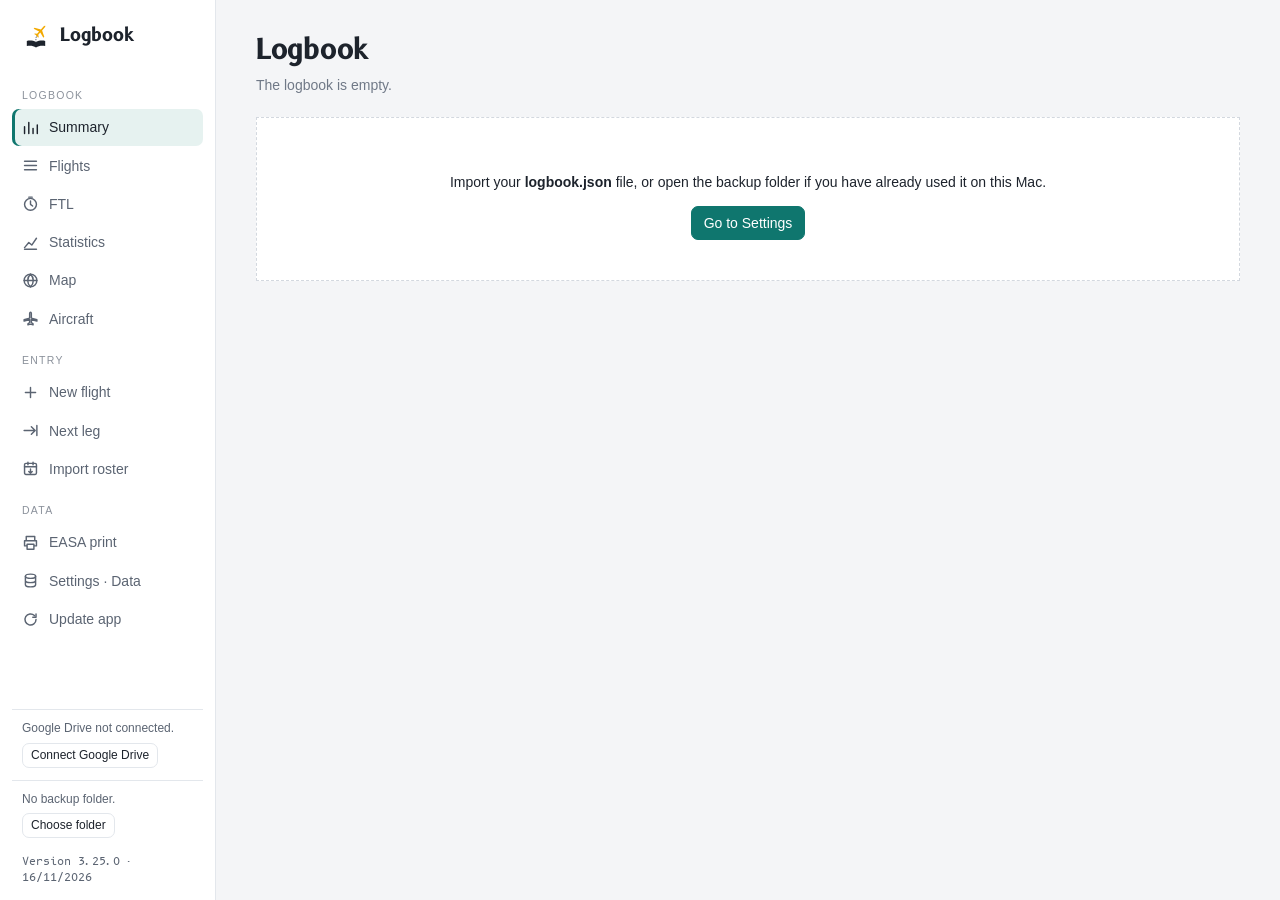
<file: index.html>
<!doctype html>
<html lang="en">
<head>
<meta charset="utf-8">
<meta name="viewport" content="width=device-width, initial-scale=1">
<title>Logbook</title>
<meta name="description" content="Personal pilot logbook: flights, totals and EASA-format print.">
<meta name="theme-color" content="#14213b">
<link rel="manifest" href="manifest.webmanifest">
<link rel="icon" href="icon.svg" type="image/svg+xml">
<link rel="apple-touch-icon" href="icon-192.png">
<link rel="preload" href="fonts/b612-400.woff2" as="font" type="font/woff2" crossorigin>
<link rel="preload" href="fonts/b612-700.woff2" as="font" type="font/woff2" crossorigin>
<link rel="stylesheet" href="styles.css">
<script>try { const t = localStorage.getItem('theme'); if (t) document.documentElement.dataset.theme = t; } catch (e) {}</script>
<style>
/* schermata di avvio: visibile subito, prima che gli script siano pronti */
.boot { max-width: 420px; margin: 18vh auto 0; padding: 0 24px; text-align: center; color: var(--muted, #6b7280); font-size: 14px; }
.boot b { display: block; font-size: 18px; color: var(--ink, #14213b); margin-bottom: 14px; }
.boot-bar { position: relative; height: 4px; border-radius: 2px; background: var(--rule-soft, #e5e7eb); overflow: hidden; }
.boot-bar i { position: absolute; inset: 0 auto 0 0; width: 8%; background: var(--accent, #14213b); border-radius: 2px; transition: width .35s ease; }
.boot-bar::after { content: ''; position: absolute; inset: 0; width: 30%; background: linear-gradient(90deg, transparent, rgba(255,255,255,.55), transparent); animation: bootrun 1.1s linear infinite; }
@keyframes bootrun { from { transform: translateX(-100%); } to { transform: translateX(340%); } }
.boot p { margin: 10px 0 0; }
</style>
</head>
<body>
<header class="topbar">
  <button type="button" class="tb-btn" id="menuBtn" aria-label="Open menu" aria-controls="sideNav" aria-expanded="false"><svg viewBox="0 0 24 24" aria-hidden="true"><path d="M4 7h16M4 12h16M4 17h16"/></svg></button>
  <span class="tb-title" id="pageTitle">Logbook</span>
  <button type="button" class="tb-btn tb-leg" id="tbPrev" aria-label="Previous entry" title="Previous entry" hidden><svg viewBox="0 0 24 24" aria-hidden="true"><path d="M15 5l-7 7 7 7"/></svg></button>
  <button type="button" class="tb-btn tb-leg" id="tbNext" aria-label="Next entry" title="Next entry" hidden><svg viewBox="0 0 24 24" aria-hidden="true"><path d="M9 5l7 7-7 7"/></svg></button>
  <button type="button" class="tb-btn" id="tbRoster" data-act="roster" aria-label="Import roster" title="Import NetLine roster"><svg viewBox="0 0 24 24" aria-hidden="true"><rect x="3.5" y="5" width="17" height="15.5" rx="2"/><path d="M3.5 9.5h17M8 3v4M16 3v4M12 12v6M9.5 15.5 12 18l2.5-2.5"/></svg></button>
  <button type="button" class="tb-btn" id="tbSync" aria-label="Sync with Google Drive" title="Google Drive"><svg viewBox="0 0 24 24" aria-hidden="true"><path d="M7 18h10a4 4 0 0 0 .6-7.96A6 6 0 0 0 6.2 9.1 4.5 4.5 0 0 0 7 18z"/></svg></button>
  <a class="tb-btn tb-new" id="tbNew" href="#nuovo" aria-label="New flight"><svg viewBox="0 0 24 24" aria-hidden="true"><path d="M12 5v14M5 12h14"/></svg></a>
</header>
<div class="scrim" id="scrim" hidden></div>
<div class="app">
  <nav class="side" id="sideNav" aria-label="Sections">
    <div class="brand">
      <svg viewBox="0 0 64 64" aria-hidden="true"><path d="M32 46C26 42.5 18.5 41.8 11 43.2V55C18.5 53.6 26 54.3 32 58ZM32 46C38 42.5 45.5 41.8 53 43.2V55C45.5 53.6 38 54.3 32 58Z" fill="currentColor"/><path d="M32 44C31.3 38 32 32.5 37 27" fill="none" stroke="currentColor" stroke-width="2" stroke-linecap="round" stroke-dasharray=".1 4"/><g transform="translate(42 21) rotate(42) scale(.15)"><path fill="#f2a900" d="M0-110C8-110 12-98 12-84V-26L100 22V42L12 16V62L40 82V96L4 89 0 98-4 89-40 96V82L-12 62V16L-100 42V22L-12-26V-84C-12-98-8-110 0-110Z"/></g></svg>
      <span>Logbook</span>
    </div>
    <div class="nav-sec">Logbook</div>
    <a href="#riepilogo" data-view="riepilogo"><svg viewBox="0 0 20 20" aria-hidden="true"><path d="M3 17V9M8 17V4M13 17v-6M18 17V7"/></svg>Summary</a>
    <a href="#voli" data-view="voli"><svg viewBox="0 0 20 20" aria-hidden="true"><path d="M3 5h14M3 10h14M3 15h14"/></svg>Flights</a>
    <a href="#ftl" data-view="ftl"><svg viewBox="0 0 20 20" aria-hidden="true"><circle cx="10" cy="11" r="7"/><path d="M10 7v4l2.5 2M8 2.5h4"/></svg>FTL</a>
    <a href="#stat" data-view="stat"><svg viewBox="0 0 20 20" aria-hidden="true"><path d="M3 16 8 10l3.5 3L17 5"/><path d="M3 18h14"/></svg>Statistics</a>
    <a href="#mappa" data-view="mappa"><svg viewBox="0 0 20 20" aria-hidden="true"><circle cx="10" cy="10" r="7.5"/><path d="M2.5 10h15M10 2.5c2.3 2.2 3.3 4.7 3.3 7.5s-1 5.3-3.3 7.5c-2.3-2.2-3.3-4.7-3.3-7.5s1-5.3 3.3-7.5z"/></svg>Map</a>
    <a href="#aerei" data-view="aerei"><svg viewBox="0 0 20 20" aria-hidden="true"><path d="M2.5 11.5 9 9.5V4.2c0-.9.5-1.7 1-1.7s1 .8 1 1.7v5.3l6.5 2v1.6L11 11.2v3.5l2 1.5v1.3l-3-.9-3 .9v-1.3l2-1.5v-3.5l-6.5 1.9z"/></svg>Aircraft</a>
    <div class="nav-sec">Entry</div>
    <a href="#nuovo" data-view="nuovo"><svg viewBox="0 0 20 20" aria-hidden="true"><path d="M10 4v12M4 10h12"/></svg>New flight</a>
    <a href="#" data-act="next"><svg viewBox="0 0 20 20" aria-hidden="true"><path d="M2.5 10h12M11 5.5l4.5 4.5-4.5 4.5M17.5 4v12"/></svg>Next leg</a>
    <a href="#" data-act="roster"><svg viewBox="0 0 20 20" aria-hidden="true"><rect x="3" y="4" width="14" height="13" rx="1.6"/><path d="M3 8h14M7 2.5v3M13 2.5v3M10 10.5v5M8 13.5l2 2 2-2"/></svg>Import roster</a>
    <div class="nav-sec">Data</div>
    <a href="#stampa" data-view="stampa"><svg viewBox="0 0 20 20" aria-hidden="true"><path d="M5 8V3h10v5M5 14H3V8h14v6h-2M6 12h8v6H6z"/></svg>EASA print</a>
    <a href="#dati" data-view="dati"><svg viewBox="0 0 20 20" aria-hidden="true"><ellipse cx="10" cy="5" rx="6" ry="2.5"/><path d="M4 5v10c0 1.4 2.7 2.5 6 2.5s6-1.1 6-2.5V5M4 10c0 1.4 2.7 2.5 6 2.5s6-1.1 6-2.5"/></svg>Settings · Data</a>
    <a href="#" data-act="update"><svg viewBox="0 0 20 20" aria-hidden="true"><path d="M16.5 10a6.5 6.5 0 1 1-1.9-4.6M16.5 3.5v3.8h-3.8"/></svg>Update app</a>
    <div class="backup-state" id="backupState" role="status"></div>
    <div class="version" id="version"></div>
  </nav>
  <main id="main" tabindex="-1"><div class="boot" id="boot" role="progressbar" aria-label="Loading logbook" aria-valuemin="0" aria-valuemax="100" aria-valuenow="8"><b>Logbook</b><div class="boot-bar"><i id="bootFill"></i></div><p id="bootMsg">Loading app…</p></div></main>
</div>
<input type="file" id="rosterFile" accept=".pdf,application/pdf" hidden>
<div id="printArea" aria-hidden="true"></div>
<div class="toast" id="toast" role="status" aria-live="polite"></div>
<script src="stats.js" defer></script>
<script src="ftl.js" defer></script>
<script src="easapdf.js" defer></script>
<script src="spacewx.js" defer></script>
<script src="fleet.js" defer></script>
<script src="magvar.js" defer></script>
<script src="briefing.js" defer></script>
<script src="brfroute.js" defer></script>
<script src="app.js" defer></script>
</body>
</html>
</file>
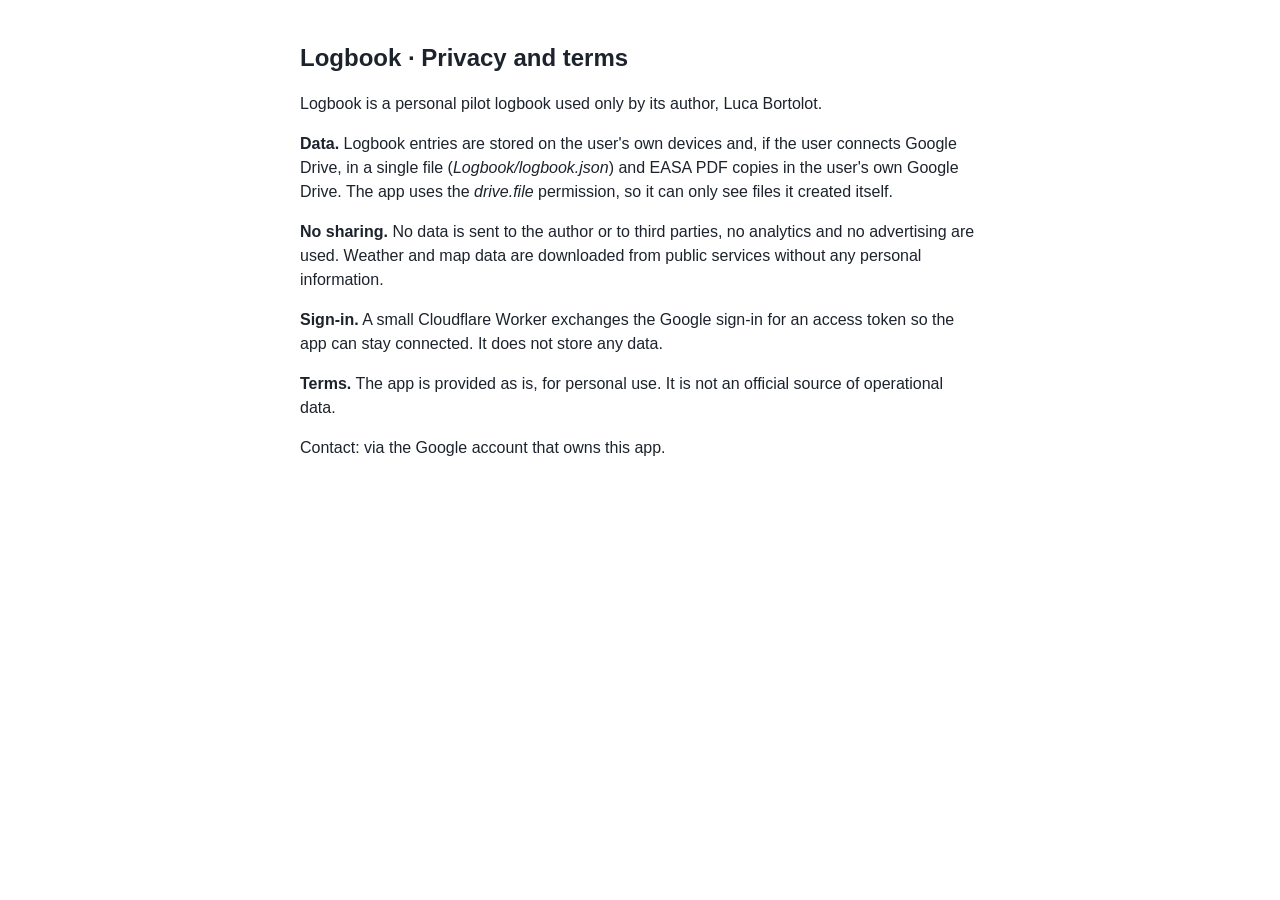
<file: privacy.html>
<!doctype html>
<html lang="en">
<head>
<meta charset="utf-8">
<meta name="viewport" content="width=device-width, initial-scale=1">
<title>Logbook · Privacy</title>
<style>body{font:16px/1.5 -apple-system,BlinkMacSystemFont,"Helvetica Neue",Arial,sans-serif;max-width:680px;margin:40px auto;padding:0 20px;color:#1d232c}h1{font-size:24px}</style>
</head>
<body>
<h1>Logbook · Privacy and terms</h1>
<p>Logbook is a personal pilot logbook used only by its author, Luca Bortolot.</p>
<p><b>Data.</b> Logbook entries are stored on the user's own devices and, if the user connects Google Drive, in a single file (<i>Logbook/logbook.json</i>) and EASA PDF copies in the user's own Google Drive. The app uses the <i>drive.file</i> permission, so it can only see files it created itself.</p>
<p><b>No sharing.</b> No data is sent to the author or to third parties, no analytics and no advertising are used. Weather and map data are downloaded from public services without any personal information.</p>
<p><b>Sign-in.</b> A small Cloudflare Worker exchanges the Google sign-in for an access token so the app can stay connected. It does not store any data.</p>
<p><b>Terms.</b> The app is provided as is, for personal use. It is not an official source of operational data.</p>
<p>Contact: via the Google account that owns this app.</p>
</body>
</html>
</file>
<file: styles.css>
@font-face { font-family: "B612"; src: url(fonts/b612-400.woff2) format("woff2"); font-weight: 400; font-display: swap; }
@font-face { font-family: "B612"; src: url(fonts/b612-700.woff2) format("woff2"); font-weight: 700; font-display: swap; }
@font-face { font-family: "B612 Mono"; src: url(fonts/b612-mono-400.woff2) format("woff2"); font-weight: 400; font-display: swap; }
/* ---------- Palette ----------
   neutro  : chiaro, sobrio (predefinito di giorno)
   carta   : come un logbook cartaceo, inchiostro nero e rosso bordeaux
   cockpit : scuro, colori dei display Boeing (magenta, ciano, ambra)
   Senza scelta l'app usa neutro di giorno e cockpit con il Mac in modalità scura. */
:root, :root[data-theme="neutro"] {
  --ink: #1d232c; --ink-2: #48515e; --muted: #707987;
  --paper: #f4f5f7; --sheet: #ffffff; --rule: #d3d8df; --rule-soft: #e8ebef;
  --accent: #0f766e; --on-accent: #ffffff;   /* PIC: verde petrolio */
  --sic: #9aa5b4; --dual: #d97706;
  --amber: #b45309; --red: #b42318; --ok: #15803d;
  --side-bg: #ffffff; --side-fg: #1d232c; --side-dim: #5b6472; --side-line: #e3e7ec;
  --side-hover: #f1f3f6; --side-active: #e6f2f0; --side-mark: #0f766e;
  --new-bg: #0f766e; --new-fg: #ffffff; --line: #1d232c;
  --fam1: #0f766e; --fam2: #c2410c; --fam3: #2563eb; --fam4: #be185d; --fam5: #6b7280;
  --map-ocean: #eef3f8; --map-land: #dfe4ea; --map-border: #b9c1cc;
  color-scheme: light;
}
:root[data-theme="carta"] {
  --ink: #1b1b1b; --ink-2: #444240; --muted: #77736d;
  --paper: #f5f4f0; --sheet: #fffefb; --rule: #cfccc4; --rule-soft: #e7e4dd;
  --accent: #8c1c2b; --on-accent: #ffffff;   /* PIC: bordeaux */
  --sic: #8f9aa6; --dual: #c08a1e;
  --amber: #a16207; --red: #b42318; --ok: #3f6212;
  --side-bg: #22262b; --side-fg: #f3f2ee; --side-dim: #b9b6ae; --side-line: rgba(255,255,255,.12);
  --side-hover: rgba(255,255,255,.07); --side-active: rgba(255,255,255,.13); --side-mark: #d9a1a9;
  --new-bg: #8c1c2b; --new-fg: #ffffff; --line: #1b1b1b;
  --fam1: #3f6212; --fam2: #a16207; --fam3: #1e3a8a; --fam4: #8c1c2b; --fam5: #57534e;
  --map-ocean: #f1efe9; --map-land: #e2ded4; --map-border: #b9b3a6;
  color-scheme: light;
}
:root[data-theme="cockpit"] {
  --ink: #e8ecf1; --ink-2: #b9c1cc; --muted: #8a94a3;
  --paper: #0b0e12; --sheet: #141a21; --rule: #2c3540; --rule-soft: #1e252e;
  --accent: #e15bd8; --on-accent: #12060f;   /* PIC: magenta */
  --sic: #3fc1d3; --dual: #f2a900;           /* copilota: ciano, dual: ambra */
  --amber: #f2a900; --red: #ff5a52; --ok: #43d17a;
  --side-bg: #07090c; --side-fg: #e8ecf1; --side-dim: #8a94a3; --side-line: #1e252e;
  --side-hover: #121820; --side-active: #18202a; --side-mark: #3fc1d3;
  --new-bg: #3fc1d3; --new-fg: #061214; --line: #5a6675;
  --fam1: #43d17a; --fam2: #f2a900; --fam3: #3fc1d3; --fam4: #e15bd8; --fam5: #9aa5b4;
  --map-ocean: #0d141c; --map-land: #1d2631; --map-border: #34404e;
  color-scheme: dark;
}
@media (prefers-color-scheme: dark) {
  :root:not([data-theme]) {
    --ink: #e8ecf1; --ink-2: #b9c1cc; --muted: #8a94a3;
    --paper: #0b0e12; --sheet: #141a21; --rule: #2c3540; --rule-soft: #1e252e;
    --accent: #e15bd8; --on-accent: #12060f; --sic: #3fc1d3; --dual: #f2a900;
    --amber: #f2a900; --red: #ff5a52; --ok: #43d17a;
    --side-bg: #07090c; --side-fg: #e8ecf1; --side-dim: #8a94a3; --side-line: #1e252e;
    --side-hover: #121820; --side-active: #18202a; --side-mark: #3fc1d3;
    --new-bg: #3fc1d3; --new-fg: #061214; --line: #5a6675;
    --fam1: #43d17a; --fam2: #f2a900; --fam3: #3fc1d3; --fam4: #e15bd8; --fam5: #9aa5b4;
    --map-ocean: #0d141c; --map-land: #1d2631; --map-border: #34404e;
    color-scheme: dark;
  }
}
:root { --font: "B612", -apple-system, BlinkMacSystemFont, "Helvetica Neue", Arial, sans-serif;
  --body: -apple-system, BlinkMacSystemFont, "SF Pro Text", "Helvetica Neue", Arial, sans-serif; }
* { box-sizing: border-box; }
html, body { margin: 0; height: 100%; }
body { background: var(--paper); color: var(--ink); font: 14px/1.45 var(--body); font-variant-numeric: tabular-nums; }
button, input, select, textarea { font: inherit; color: inherit; }
:focus-visible { outline: 2px solid var(--accent); outline-offset: 2px; }
.num, h1, h2, .strip, table.data, .recency b, .hero, .brand { font-family: var(--font); }

.app { display: grid; grid-template-columns: 216px minmax(0, 1fr); min-height: 100vh; }
main { min-width: 0; }
.side { background: var(--side-bg); color: var(--side-fg); border-right: 1px solid var(--side-line); padding: 20px 12px 14px; display: flex; flex-direction: column; gap: 2px; position: sticky; top: 0; height: 100vh; }
.brand { display: flex; align-items: center; gap: 10px; font-weight: 700; font-size: 18px; padding: 2px 10px 22px; }
.brand svg { width: 28px; height: 28px; }
.side a { display: flex; align-items: center; gap: 10px; color: var(--side-dim); text-decoration: none; padding: 8px 10px; border-radius: 7px; }
.side a svg { width: 17px; height: 17px; fill: none; stroke: currentColor; stroke-width: 1.7; stroke-linecap: round; stroke-linejoin: round; flex: none; }
.side a:hover { background: var(--side-hover); color: var(--side-fg); }
.side a.active { background: var(--side-active); color: var(--side-fg); box-shadow: inset 3px 0 0 var(--side-mark); }
.side a.new { margin: 8px 0; background: var(--new-bg); color: var(--new-fg); }
.side a.new:hover { background: var(--new-bg); color: var(--new-fg); filter: brightness(1.1); }
.backup-state { margin-top: auto; font-size: 12px; color: var(--side-dim); padding: 10px; line-height: 1.4; border-top: 1px solid var(--side-line); }
.backup-state b { color: var(--side-fg); font-weight: 600; }
.backup-state button { margin-top: 6px; }
.sync-state { margin-top: auto; font-size: 12px; color: var(--side-dim); padding: 10px; line-height: 1.4; border-top: 1px solid var(--side-line); }
.sync-state + .backup-state { margin-top: 0; }
.sync-state button { margin-top: 6px; }
.version { font-size: 11px; color: var(--side-dim); padding: 4px 10px 0; font-family: "B612 Mono", ui-monospace, monospace; }

main { padding: 30px 40px 64px; max-width: 1260px; width: 100%; }
main:focus { outline: none; }
h1 { font-size: 28px; font-weight: 700; margin: 0 0 4px; letter-spacing: -.01em; }
h2 { font-size: 15px; font-weight: 700; margin: 36px 0 12px; }
.lede { color: var(--muted); margin: 0 0 22px; }

.btn { display: inline-block; text-decoration: none; color: var(--ink); border: 1px solid var(--rule); background: var(--sheet); padding: 6px 12px; border-radius: 7px; cursor: pointer; }
.btn:hover { border-color: var(--ink-2); }
.btn.primary { background: var(--accent); border-color: var(--accent); color: var(--on-accent); }
.btn.danger { color: var(--red); }
.btn.small { padding: 3px 8px; font-size: 12px; }
.side .btn { background: transparent; color: var(--side-fg); border-color: var(--side-line); }
.row { display: flex; gap: 10px; flex-wrap: wrap; align-items: center; }

/* Testata riepilogo */
.hero { display: grid; grid-template-columns: auto 1fr; gap: 40px; align-items: end; background: var(--sheet); border: 1px solid var(--rule); padding: 22px 26px; margin-bottom: 14px; }
.hero .tot { font-size: 64px; font-weight: 700; line-height: .95; letter-spacing: -.02em; }
.hero .tot small { display: block; font-size: 13px; font-weight: 400; color: var(--muted); letter-spacing: 0; margin-top: 8px; font-family: var(--body); }
.split .bar { display: flex; height: 18px; border-radius: 3px; overflow: hidden; background: var(--rule-soft); }
.split .bar i { display: block; height: 100%; }
.legend { display: flex; gap: 22px; flex-wrap: wrap; margin-top: 10px; font-size: 13px; }
.legend span { display: inline-flex; align-items: baseline; gap: 6px; }
.legend b { font-family: var(--font); font-size: 16px; }
.dot { width: 10px; height: 10px; border-radius: 2px; display: inline-block; align-self: center; }
.c-pic { background: var(--accent); } .c-sic { background: var(--sic); } .c-dual { background: var(--dual); }

/* Barre nelle tabelle */
td.barcell { width: 38%; text-align: left !important; }
.hbar { display: flex; height: 10px; border-radius: 2px; overflow: hidden; background: var(--rule-soft); }
.hbar i { display: block; height: 100%; }

/* Indicatori limiti */
.recency .gauge { height: 5px; background: var(--rule-soft); border-radius: 3px; margin-top: 8px; overflow: hidden; }
.recency .gauge i { display: block; height: 100%; background: var(--ok); }
.recency .gauge.hi i { background: var(--amber); }
.recency .gauge.over i { background: var(--red); }

/* Striscia totali in stile modulo EASA: l'elemento distintivo */
.strip { background: var(--sheet); border: 1.5px solid var(--line); display: flex; overflow-x: auto; }
.strip .grp { display: flex; flex-direction: column; border-right: 1px solid var(--line); flex: 1 1 auto; }
.strip .grp:last-child { border-right: 0; }
.strip .gh { font-size: 10.5px; font-weight: 700; text-align: center; padding: 5px 6px; border-bottom: 1px solid var(--line); color: var(--ink-2); white-space: nowrap; }
.strip .cols { display: flex; flex: 1; }
.strip .c { border-right: 1px solid var(--rule); display: flex; flex-direction: column; flex: 1 1 0; min-width: 66px; }
.strip .c:last-child { border-right: 0; }
.strip .ch { font-size: 10.5px; text-align: center; padding: 4px 4px; border-bottom: 1px solid var(--rule); color: var(--muted); }
.strip .cv { font-size: 17px; font-weight: 600; text-align: center; padding: 10px 6px 12px; white-space: nowrap; flex: 1; display: flex; align-items: center; justify-content: center; }
.strip .c.big { min-width: 136px; }
.strip .c.big .cv { font-size: 30px; font-weight: 700; padding-top: 8px; }

.filters select, .filters input, .field input, .field select, .field textarea {
  border: 1px solid var(--rule); background: var(--sheet); border-radius: 6px; padding: 6px 8px; }

table.data { width: 100%; border-collapse: collapse; background: var(--sheet); border: 1px solid var(--rule); }
table.data th, table.data td { padding: 5px 8px; border-bottom: 1px solid var(--rule-soft); text-align: right; white-space: nowrap; }
table.data th { font-size: 11.5px; font-weight: 600; color: var(--muted); background: var(--sheet); position: sticky; top: 0; border-bottom: 1px solid var(--rule); }
table.data td.l, table.data th.l { text-align: left; }
table.data tr.sum td { font-weight: 700; border-top: 1.5px solid var(--line); }
table.data tbody tr.click { cursor: pointer; }
table.data tbody tr.click:hover { background: color-mix(in srgb, var(--accent) 8%, transparent); }
table.data td.rem { white-space: normal; text-align: left; color: var(--ink-2); max-width: 260px; font-size: 12.5px; }
.tag { display: inline-block; font-size: 11px; padding: 0 6px; border-radius: 4px; border: 1px solid var(--rule); color: var(--ink-2); }
.tag.pic { border-color: var(--accent); color: var(--accent); }
.tag.sim { border-color: var(--amber); color: var(--amber); }
.two { display: grid; grid-template-columns: 1fr 1fr; gap: 28px; }
.scroll { max-height: 70vh; overflow: auto; border: 1px solid var(--rule); }
.scroll table.data { border: 0; }

.recency { display: grid; grid-template-columns: repeat(auto-fill, minmax(190px, 1fr)); gap: 0; border: 1px solid var(--rule); background: var(--sheet); }
.recency > div { padding: 12px 14px; border-right: 1px solid var(--rule-soft); }
.recency b { display: block; font-size: 22px; }
.recency span { color: var(--muted); font-size: 12px; }
.recency .warn b { color: var(--red); }
.recency .warn span { color: var(--red); }
.recency .caution b, .recency .caution span { color: var(--amber); }
.rec-banner { margin: 0 0 14px; padding: 12px 16px; border-radius: 10px; border: 1px solid; font-size: 14px; line-height: 1.4; }
.rec-banner.caution { color: var(--amber); border-color: color-mix(in srgb, var(--amber) 45%, transparent); background: color-mix(in srgb, var(--amber) 9%, var(--sheet)); }
.rec-banner.warn { color: var(--red); border-color: color-mix(in srgb, var(--red) 45%, transparent); background: color-mix(in srgb, var(--red) 8%, var(--sheet)); }

/* Form */
form.flight { background: var(--sheet); border: 1px solid var(--rule); padding: 20px 22px; max-width: 980px; }
fieldset { border: 0; padding: 0; margin: 0 0 18px; }
legend { font-weight: 650; margin-bottom: 8px; padding: 0; }
.grid { display: grid; grid-template-columns: repeat(6, minmax(0, 1fr)); gap: 10px 12px; }
.field { display: flex; flex-direction: column; gap: 3px; }
.field label { font-size: 12px; color: var(--muted); }
.field input, .field select, .field textarea { width: 100%; min-width: 0; }
.field.w2 { grid-column: span 2; } .field.w3 { grid-column: span 3; } .field.w6 { grid-column: span 6; }
.field input.err { border-color: var(--red); }
.seg { display: inline-flex; border: 1px solid var(--rule); border-radius: 6px; overflow: hidden; }
.seg label { padding: 6px 12px; cursor: pointer; border-right: 1px solid var(--rule); font-size: 13px; color: var(--ink); }
.seg label:last-child { border-right: 0; }
.seg input { position: absolute; opacity: 0; pointer-events: none; }

.seg label:has(input:checked) { background: var(--accent); color: var(--on-accent); }
.seg label:has(input:focus-visible) { outline: 2px solid var(--accent); outline-offset: -2px; }
.hint { font-size: 12px; color: var(--muted); }
.actions { display: flex; gap: 10px; margin-top: 8px; }

.panel { background: var(--sheet); border: 1px solid var(--rule); padding: 18px 20px; margin-bottom: 18px; max-width: 820px; }
.panel h2 { margin-top: 0; }
.panel p { margin: 0 0 10px; color: var(--ink-2); }
.empty { padding: 40px; text-align: center; background: var(--sheet); border: 1px dashed var(--rule); }

.toast { position: fixed; bottom: 20px; left: 50%; transform: translate(-50%, 20px); background: var(--ink); color: var(--paper); padding: 9px 16px; border-radius: 8px; opacity: 0; transition: .2s; pointer-events: none; z-index: 9; }
.toast.on { opacity: 1; transform: translate(-50%, 0); }
@media (prefers-reduced-motion: reduce) { .toast { transition: none; } }

@media (max-width: 760px) {
  .app { grid-template-columns: 1fr; }
  .side { position: sticky; top: 0; z-index: 5; height: auto; flex-direction: row; flex-wrap: wrap; align-items: center; gap: 2px; padding: 8px 10px 6px; border-right: 0; border-bottom: 1px solid var(--side-line); }
  .brand { padding: 0 8px 0 2px; font-size: 16px; } .brand span { display: none; }
  .side a { padding: 7px 9px; font-size: 13px; gap: 6px; }
  .side a svg { width: 15px; height: 15px; }
  .side a.new { margin: 0; }
  .backup-state { display: none; }
  .version { order: -1; flex-basis: 100%; padding: 0 2px 4px; font-size: 11px; }
  .sync-state { order: 9; flex-basis: 100%; margin: 4px 0 0; padding: 6px 4px 0; display: flex; gap: 10px; align-items: center; flex-wrap: wrap; }
  .sync-state br { display: none; } .sync-state button { margin: 0; }
  main { padding: 18px 14px 40px; overflow-x: hidden; }
  h1 { font-size: 24px; }
  .hero { grid-template-columns: 1fr; gap: 14px; padding: 16px; }
  .hero .tot { font-size: 46px; }
  .legend { gap: 6px 14px; }
  .recency { grid-template-columns: 1fr 1fr; }
  table.data { display: block; overflow-x: auto; }
  td.barcell { min-width: 120px; }
  .two { grid-template-columns: 1fr; }
  .grid { grid-template-columns: repeat(2, minmax(0, 1fr)); }
  .field.w3, .field.w6 { grid-column: span 2; }
  .panel { padding: 14px; }
  .easa-preview { max-height: 50vh; }
  dialog#yearDlg { padding: 14px; width: 96vw; }
  .theme-pick label { width: calc(50% - 6px); }
}
}

/* ---------- Stampa EASA ---------- */
#printArea { display: none; }
.easa-preview { background: #fff; color: #000; padding: 10px; border: 1px solid var(--rule); overflow: auto; max-height: 72vh; }
.easa-page { width: 287mm; padding: 4mm 0; color: #000; font-family: Arial, Helvetica, sans-serif; }
.easa-page + .easa-page { border-top: 1px dashed #999; margin-top: 6mm; }
.easa { width: 100%; border-collapse: collapse; table-layout: fixed; font-size: 7.2pt; border: 1.4px solid #000; }
.easa th, .easa td { border: .5px solid #000; padding: 0 2px; text-align: center; height: 6.6mm; overflow: hidden; white-space: nowrap; }
.easa thead th { font-size: 6pt; font-weight: 700; height: auto; padding: 2px 1px; line-height: 1.1; }
.easa thead tr.sub th { font-weight: 400; font-size: 6.2pt; }
.easa td.rem { text-align: left; font-size: 5.6pt; white-space: normal; line-height: 1.05; }
.easa td.pn { font-size: 5.6pt; white-space: normal; line-height: 1; }
.easa tr.tot td { font-weight: 700; height: 6mm; }
.easa tr.tot td.lab { text-align: left; font-size: 6pt; padding-left: 4px; }
.easa td.sig { white-space: normal; text-align: left; padding: 1px 3px; font-size: 5.6pt; font-style: italic; vertical-align: middle; line-height: 1.1; }
.easa thead tr.num th { font-size: 5.6pt; font-weight: 400; padding: 0; height: 3mm; }
.easa td.sig .sig-line { margin-top: 7mm; border-top: .5px solid #000; padding-top: .5mm; font-style: normal; font-size: 5.4pt; text-align: center; }
.easa-page.book .easa { font-size: 8.6pt; }
.easa-page.book .easa thead th { font-size: 7pt; }
.easa-page.book .easa thead tr.sub th { font-size: 6.6pt; }
.easa-page.book .easa td.rem, .easa-page.book .easa td.pn, .easa-page.book .easa td.sig { font-size: 7pt; }
.easa-foot { display: flex; justify-content: space-between; font-size: 7pt; color: #555; margin-top: 1.5mm; }

@media print {
  @page { size: A4 landscape; margin: 6mm 5mm; }
  body { background: #fff; }
  .app, .toast { display: none !important; }
  #printArea { display: block; }
  .easa-page { break-after: page; padding: 0; }
  .easa-page + .easa-page { border: 0; margin: 0; }
  .easa-page:last-child { break-after: auto; }
  .easa td { height: 8.4mm; }
  .easa tr.tot td { height: 7mm; }
}

/* Finestra mesi dell'anno */
dialog#yearDlg { width: min(1040px, 94vw); max-height: 88vh; border: 1px solid var(--rule); border-radius: 10px; padding: 22px 26px; background: var(--paper); color: var(--ink); box-shadow: 0 24px 60px rgba(10, 20, 40, .35); }
dialog#yearDlg::backdrop { background: rgba(12, 20, 36, .45); }
.dlg-head { display: flex; justify-content: space-between; align-items: flex-start; gap: 20px; }
.dlg-head h2 { margin: 0 0 4px; font-size: 22px; }
.dlg-head .lede { margin-bottom: 14px; }
table.data tr.idle td { color: var(--muted); }
.chev { color: var(--muted); font-weight: 400; }
table.data tr[data-year]:hover .chev { color: var(--accent); }

.theme-pick { display: flex; gap: 12px; flex-wrap: wrap; }
.theme-pick label { cursor: pointer; border: 1px solid var(--rule); border-radius: 8px; padding: 10px; width: 170px; background: var(--sheet); }
.theme-pick label:has(input:checked) { border-color: var(--accent); box-shadow: 0 0 0 2px var(--accent); }
.theme-pick input { position: absolute; opacity: 0; }
.theme-pick .sw { display: flex; height: 34px; border-radius: 4px; overflow: hidden; margin-bottom: 8px; border: 1px solid var(--rule); }
.theme-pick .sw i { flex: 1; }
.theme-pick b { display: block; } .theme-pick span { font-size: 12px; color: var(--muted); }

/* Mappa */
.map-wrap { position: relative; margin: 16px 0 8px; border: 1px solid var(--rule); background: var(--sheet); }
.map-wrap canvas { display: block; width: 100%; cursor: grab; touch-action: none; }
.map-wrap canvas:active { cursor: grabbing; }
.map-tip { position: absolute; pointer-events: none; background: var(--ink); color: var(--paper); font-size: 12px; padding: 6px 9px; border-radius: 6px; max-width: 220px; line-height: 1.35; }
.map-legend { position: absolute; left: 12px; bottom: 10px; display: flex; gap: 14px; flex-wrap: wrap; font-size: 12px; background: color-mix(in srgb, var(--sheet) 85%, transparent); padding: 5px 9px; border-radius: 6px; }
.map-legend span { display: inline-flex; align-items: center; gap: 6px; }
.map-legend i { width: 14px; height: 3px; border-radius: 2px; display: inline-block; }

/* Voli programmati da NetLine */
.newdot { display: inline-block; width: 8px; height: 8px; border-radius: 50%; background: var(--red); margin-right: 6px; vertical-align: middle; }
.tag.plan { border-color: var(--amber); color: var(--amber); }
table.data tr.planned td { color: var(--muted); font-style: italic; }
table.data tr.planned td:first-child { font-style: normal; }
/* prossima giornata di volo: righe più alte e in evidenza */
table.data tr.next td { padding-top: 13px; padding-bottom: 13px; font-size: 15px; font-weight: 700; font-style: normal; color: var(--ink); background: color-mix(in srgb, var(--amber) 8%, transparent); }
table.data tr.next td:first-child { box-shadow: inset 4px 0 0 var(--amber); }
.next-lbl { display: inline-block; font-size: 10px; letter-spacing: .08em; color: #fff; background: var(--amber); border-radius: 4px; padding: 2px 5px; margin-right: 7px; vertical-align: middle; }
.lockmark { width: 12px; height: 12px; margin-right: 6px; vertical-align: -1px; fill: none; stroke: var(--muted); stroke-width: 1.6; stroke-linejoin: round; }
.lockgap { display: inline-block; width: 12px; margin-right: 6px; }
.plan-alert, .plan-note { border: 1px solid var(--amber); border-left-width: 4px; background: color-mix(in srgb, var(--amber) 10%, var(--sheet)); padding: 10px 14px; margin: 0 0 16px; border-radius: 6px; line-height: 1.5; }
.plan-alert .btn { margin-left: 8px; }
.side a .badge { margin-left: auto; background: var(--red); color: #fff; font-size: 11px; font-weight: 700; min-width: 18px; height: 18px; padding: 0 5px; border-radius: 9px; display: inline-flex; align-items: center; justify-content: center; }

/* ---------- Scheda volo ---------- */
form.sheet { background: transparent; border: 0; padding: 0; max-width: 1000px; }
form.sheet > fieldset:first-child { margin-bottom: 12px; }
.sheet-head { position: relative; border: 1px solid var(--rule); border-radius: 12px; padding: 16px 18px 12px; margin-bottom: 14px;
  background-color: var(--sheet);
  background-image: radial-gradient(color-mix(in srgb, var(--ink) 13%, transparent) 1.1px, transparent 1.3px);
  background-size: 9px 9px; }
.chips { display: flex; gap: 8px; flex-wrap: wrap; }
.chip { display: inline-flex; align-items: center; background: var(--accent); color: var(--on-accent); font-family: var(--font); font-weight: 700; font-size: 13px; padding: 4px 10px; border-radius: 6px; letter-spacing: .02em; }
.chip input { background: transparent; border: 0; color: inherit; font: inherit; padding: 0; }
.chip input::-webkit-calendar-picker-indicator { filter: invert(1); opacity: .8; }
.chip.warn { background: var(--amber); }
.route { display: grid; grid-template-columns: minmax(0, 1fr) minmax(90px, 220px) minmax(0, 1fr); align-items: center; gap: 10px; margin: 10px 0 6px; }
.apt { text-align: center; }
.icao { width: 100%; max-width: 230px; text-align: center; font-family: var(--font); font-size: 54px; font-weight: 700; letter-spacing: .02em; text-transform: uppercase; border: 0; background: transparent; color: var(--ink); padding: 0; }
.icao::placeholder { color: var(--rule); }
.icao:focus { outline: 2px dashed var(--accent); outline-offset: 2px; border-radius: 6px; }
.apt-sub { min-height: 36px; font-size: 13px; color: var(--muted); line-height: 1.3; }
.apt-sub b { display: block; color: var(--ink-2); font-family: var(--font); font-size: 15px; }
.mid { text-align: center; color: var(--dual); }
.mid svg { width: 100%; height: 34px; display: block; }
.fno { width: 100%; text-align: center; border: 0; background: transparent; font-family: var(--font); font-size: 20px; font-weight: 700; color: var(--ink); text-transform: uppercase; }
.times { display: grid; grid-template-columns: repeat(6, 1fr); background: color-mix(in srgb, var(--sheet) 92%, transparent); border-radius: 10px; border: 1px solid var(--rule-soft); margin-top: 6px; }
.times .t { display: flex; flex-direction: column; align-items: center; padding: 8px 4px 10px; gap: 2px; }
.times .t:nth-child(3) { border-right: 1px solid var(--rule); }
.times span, .blocks span { font-size: 11px; color: var(--muted); letter-spacing: .06em; }
.times b { font-family: var(--font); font-size: 22px; color: var(--ink-2); min-height: 28px; }
.times small { font-size: 10px; color: var(--muted); }
.times input { width: 100%; max-width: 90px; text-align: center; font-family: var(--font); font-size: 22px; border: 0; border-bottom: 1px dashed var(--rule); background: transparent; color: var(--ink); padding: 2px 0; }
.times input:focus { outline: none; border-bottom: 2px solid var(--accent); }
.blocks { display: grid; grid-template-columns: repeat(4, 1fr); gap: 6px; margin-top: 10px; text-align: center; }
.blocks > * { display: flex; flex-direction: column; align-items: center; gap: 2px; }
.blocks b, .blocks input { font-family: var(--font); font-size: 24px; font-weight: 700; color: var(--ink); }
.blocks input { width: 100%; max-width: 110px; text-align: center; border: 0; border-bottom: 1px dashed var(--rule); background: transparent; padding: 0; }
.blocks input:focus { outline: none; border-bottom: 2px solid var(--accent); }
.moon-ico { font-style: normal; }
.sheet-head .hint { text-align: center; margin: 8px 0 0; }

.sheet-card { border: 1px solid var(--rule); border-radius: 12px; overflow: hidden; margin-bottom: 14px; background: var(--sheet); }
.sheet-card h3 { margin: 0; background: var(--accent); color: var(--on-accent); font-family: var(--font); font-size: 15px; letter-spacing: .08em; text-transform: uppercase; padding: 12px 18px; }
.flight-grid { display: grid; grid-template-columns: 1fr 1.3fr 1fr; gap: 10px; padding: 14px; }
.flight-grid .col { display: flex; flex-direction: column; gap: 8px; }
.cap { font-size: 11px; color: var(--muted); letter-spacing: .06em; text-align: center; text-transform: uppercase; }
.col.ac { background: var(--paper); border-radius: 10px; padding: 12px; align-items: center; justify-content: center; }
.col.ac .reg { font-family: var(--font); font-size: 30px; font-weight: 700; text-align: center; border: 0; background: transparent; width: 100%; text-transform: uppercase; color: var(--ink); }
.col.ac .type { text-align: center; border: 0; background: transparent; color: var(--muted); font-family: var(--font); font-size: 16px; width: 100%; }
.appr { border: 0; background: var(--paper); border-radius: 8px; padding: 10px; text-align: center; font-family: var(--font); color: var(--ink); }
.counter { background: var(--paper); border-radius: 10px; padding: 10px; text-align: center; flex: 1; display: flex; flex-direction: column; justify-content: center; gap: 6px; }
.counter.night { background: color-mix(in srgb, var(--ink) 14%, var(--paper)); }
.counter .lbl { font-size: 12px; color: var(--muted); letter-spacing: .06em; text-transform: uppercase; display: flex; align-items: center; justify-content: center; gap: 6px; }
.moon { border: 0; background: transparent; font-size: 18px; color: var(--rule); cursor: pointer; padding: 0 4px; line-height: 1; }
.moon[aria-pressed="true"] { color: var(--ink); }
.counter .ctl { display: flex; align-items: center; justify-content: center; gap: 18px; }
.counter .ctl b { font-family: var(--font); font-size: 30px; min-width: 30px; }
.counter .ctl button { width: 38px; height: 38px; border-radius: 50%; border: 1.5px solid var(--ink-2); background: transparent; color: var(--ink); font-size: 22px; line-height: 1; cursor: pointer; }
.func { display: flex; flex-wrap: wrap; gap: 10px 16px; align-items: flex-end; padding: 0 14px 4px; }
.func label.pic, .func label.small { display: flex; flex-direction: column; gap: 3px; font-size: 12px; color: var(--muted); }
.func label.pic input { width: 200px; } .func label.small input { width: 70px; }
.func input:not([type]), .func input[id] { border: 1px solid var(--rule); background: var(--sheet); border-radius: 6px; padding: 6px 8px; color: var(--ink); }
.func .chk { display: inline-flex; gap: 6px; align-items: center; padding-bottom: 6px; }
.sheet-card > .hint { padding: 4px 14px 12px; margin: 0; }
.tiles { display: grid; grid-template-columns: repeat(2, 1fr); gap: 10px; padding: 14px; }
.tiles > * { background: var(--paper); border-radius: 10px; padding: 12px; text-align: center; display: flex; flex-direction: column; align-items: center; gap: 2px; }
.tiles span { font-size: 12px; color: var(--muted); letter-spacing: .06em; text-transform: uppercase; }
.tiles input, .tiles b { font-family: var(--font); font-size: 28px; font-weight: 400; text-align: center; border: 0; background: transparent; color: var(--ink); width: 100%; }
.tiles small { color: var(--muted); }
@media (min-width: 900px) { .tiles { grid-template-columns: repeat(3, 1fr); } }
@media (max-width: 760px) {
  .route { grid-template-columns: minmax(0, 1fr) 80px minmax(0, 1fr); }
  .icao { font-size: 34px; }
  .fno { font-size: 15px; }
  .times { grid-template-columns: repeat(3, 1fr); }
  .times .t:nth-child(3) { border-right: 0; }
  .times b, .times input { font-size: 19px; }
  .blocks { grid-template-columns: repeat(2, 1fr); }
  .flight-grid { grid-template-columns: minmax(0, 1fr) minmax(0, 1fr); padding: 10px; }
  .counter .ctl { gap: 10px; }
  .counter .ctl b { font-size: 26px; }
  .tiles input, .tiles b { font-size: 22px; }
  .tiles { padding: 10px; gap: 8px; }
  .func label.pic input { width: 160px; }
  .sheet-head { padding: 12px 10px 10px; }
  .apt-sub { font-size: 11px; }
  .flight-grid .col.ac { grid-column: 1 / -1; order: -1; }
  .counter .ctl button { width: 34px; height: 34px; }
}

/* Scheda volo, versione più pulita */
.times .d, .blocks .d { font-size: 11px; color: var(--muted); min-height: 14px; }
.d.late, small.late { color: var(--red); font-weight: 600; }
.d.early, small.early { color: var(--ok); font-weight: 600; }
.sheet-head .hint { font-size: 12px; }
.rows { display: flex; flex-direction: column; }
.ri { display: flex; align-items: center; justify-content: space-between; gap: 12px; padding: 12px 18px; border-bottom: 1px solid var(--rule-soft); font-size: 15px; }
.ri:last-child { border-bottom: 0; }
.ri > span { color: var(--ink-2); }
.ri input:not([type=checkbox]) { border: 0; background: transparent; text-align: right; font-family: var(--font); font-size: 16px; font-weight: 700; color: var(--ink); width: 55%; padding: 4px 0; }
.ri input.short { width: 80px; }
.ri input:focus { outline: none; border-bottom: 2px solid var(--accent); }
.ri .seg label { padding: 5px 10px; font-size: 13px; }
.rows-hint { padding: 0 18px 12px; margin: 0; }
input.sw { appearance: none; -webkit-appearance: none; width: 46px; height: 28px; border-radius: 14px; background: var(--rule); position: relative; cursor: pointer; transition: background .15s; flex: none; }
input.sw::after { content: ''; position: absolute; top: 3px; left: 3px; width: 22px; height: 22px; border-radius: 50%; background: #fff; box-shadow: 0 1px 2px rgba(0,0,0,.25); transition: left .15s; }
input.sw:checked { background: var(--accent); }
input.sw:checked::after { left: 21px; }
@media (prefers-reduced-motion: reduce) { input.sw, input.sw::after { transition: none; } }
textarea.note { display: block; width: 100%; border: 0; background: transparent; padding: 14px 18px; font: inherit; color: var(--ink); resize: vertical; }
textarea.note:focus { outline: none; }
form.sheet .actions { position: sticky; bottom: 0; background: var(--paper); padding: 10px 0; z-index: 2; }
@media (max-width: 760px) { .ri { padding: 11px 12px; } .ri .seg label { padding: 5px 7px; font-size: 12px; } }

/* ---------- Scheda volo 2.5 ---------- */
/* i pulsanti radio nascosti non devono allargare la pagina sul telefono */
.seg label { position: relative; }
.seg input { left: 0; top: 0; width: 1px; height: 1px; margin: 0; }
.apt-sub b { display: inline; margin-right: 4px; }
.apt-sub { min-height: 30px; }
.sch { display: inline-flex; align-items: baseline; gap: 6px; margin-top: 4px; padding: 3px 10px; border-radius: 6px; background: color-mix(in srgb, var(--sheet) 85%, transparent); border: 1px solid var(--rule-soft); }
.sch span { font-size: 11px; color: var(--muted); letter-spacing: .06em; }
.sch input { width: 62px; text-align: center; border: 0; background: transparent; font-family: var(--font); font-size: 18px; color: var(--ink-2); padding: 0; }
.sch input:focus { outline: none; color: var(--ink); }
.actual { margin-top: 12px; background: color-mix(in srgb, var(--sheet) 92%, transparent); border: 1px solid var(--rule-soft); border-radius: 10px; padding: 6px 4px 4px; }
.actual .ah { text-align: center; font-size: 11px; color: var(--muted); letter-spacing: .06em; text-transform: uppercase; }
.times4 { display: grid; grid-template-columns: repeat(4, minmax(0, 1fr)); }
.times4 .t { display: flex; flex-direction: column; align-items: center; padding: 4px 2px 6px; gap: 1px; }
.times4 .t:nth-child(2) { border-right: 1px solid var(--rule); }
.times4 span { font-size: 11px; color: var(--muted); letter-spacing: .06em; }
.times4 input { width: 100%; max-width: 96px; text-align: center; font-family: var(--font); font-size: 24px; font-weight: 700; border: 0; border-bottom: 1px dashed var(--rule); background: transparent; color: var(--ink); padding: 2px 0; }
.times4 input:focus { outline: none; border-bottom: 2px solid var(--accent); }
.times4 input::placeholder, .blocks input::placeholder { color: var(--rule); font-weight: 400; }
.times4 .d { font-size: 11px; color: var(--muted); min-height: 14px; }
.blocks { grid-template-columns: repeat(5, minmax(0, 1fr)); }
.blocks b, .blocks input { font-size: 21px; }
.blocks .d { min-height: 14px; }
.linkbtn { border: 0; background: none; color: var(--accent); font-size: 11px; text-decoration: underline; padding: 0; cursor: pointer; }
/* aeromobile in una riga compatta */
.ac-row { display: flex; align-items: baseline; justify-content: center; gap: 12px; padding: 12px 14px 0; flex-wrap: wrap; }
.ac-row .cap { font-size: 11px; }
.ac-row .reg { font-family: var(--font); font-size: 20px; font-weight: 700; text-align: center; border: 0; border-bottom: 1px dashed var(--rule); background: transparent; width: 9em; text-transform: uppercase; color: var(--ink); padding: 2px 0; }
.ac-row .type { font-family: var(--font); font-size: 15px; text-align: center; border: 0; border-bottom: 1px dashed var(--rule); background: transparent; color: var(--muted); width: 8em; padding: 2px 0; }
.ac-row input:focus { outline: none; border-bottom: 2px solid var(--accent); }
.flight-grid { grid-template-columns: repeat(2, minmax(0, 1fr)); }
.appr-row { border-top: 1px solid var(--rule-soft); }
.appr-row select { border: 1px solid var(--rule); border-radius: 8px; background: var(--paper); color: var(--ink); font-family: var(--font); font-size: 15px; padding: 7px 10px; min-width: 9em; }
/* firma */
.sig-wrap { padding: 4px 18px 14px; border-top: 1px solid var(--rule-soft); }
.sig-head { display: flex; justify-content: space-between; align-items: center; padding: 8px 0; color: var(--ink-2); }
#sig { display: block; width: 100%; height: 150px; border: 1px dashed var(--rule); border-radius: 8px; background: var(--paper); touch-action: none; cursor: crosshair; }
.sig-wrap .hint { margin: 6px 0 0; }
.easa .sig-img { display: block; height: 4.5mm; max-width: 100%; }
table.data tr.hl td { background: color-mix(in srgb, var(--accent) 16%, transparent); }
@media (max-width: 760px) {
  .icao { font-size: 32px; }
  .sch input { font-size: 16px; width: 54px; }
  .times4 input { font-size: 20px; }
  .blocks { grid-template-columns: repeat(3, minmax(0, 1fr)); row-gap: 10px; }
  .blocks b, .blocks input { font-size: 18px; }
  .blocks span { font-size: 10px; }
  .ac-row .reg { font-size: 18px; width: 7.5em; }
  .sig-wrap { padding: 4px 12px 12px; }
  #fq { width: 100%; }
}

/* ---------- Scheda volo 2.6 ---------- */
.sheet-bar { display: flex; align-items: center; justify-content: space-between; gap: 12px; margin-bottom: 12px; }
.save-state { font-size: 12px; color: var(--muted); }
.save-state.ok { color: var(--ok); } .save-state.warn { color: var(--amber); } .save-state.lockd { color: var(--dual); font-weight: 700; }
.sheet-head { background-image: none; overflow: hidden; }
.sheet-head > *:not(.worldbg) { position: relative; z-index: 1; }
.worldbg { position: absolute; inset: 0; width: 100%; height: 100%; z-index: 0; pointer-events: none; }
.head-top { display: flex; align-items: center; justify-content: space-between; gap: 10px; }
.lock { width: 38px; height: 38px; border-radius: 10px; border: 0; background: transparent; color: var(--rule); cursor: pointer; display: inline-flex; align-items: center; justify-content: center; padding: 0; }
.lock svg { width: 26px; height: 26px; }
.lock .shackle { transform: translateX(5px) rotate(18deg); transform-origin: 16px 10px; transition: transform .15s; }
.lock[aria-pressed="true"] { color: #e8892b; }
.lock[aria-pressed="true"] .shackle { transform: none; }
.lock:focus-visible { outline: 2px solid var(--accent); }
.h3-lock { display: flex; align-items: center; justify-content: space-between; }
.lock.on-dark { color: color-mix(in srgb, var(--on-accent) 55%, transparent); }
.lock.on-dark[aria-pressed="true"] { color: #ffb15c; }
@media (prefers-reduced-motion: reduce) { .lock .shackle { transition: none; } }
.mid svg { display: none; }
.tz { font-size: 12px; color: var(--muted); font-family: var(--font); min-height: 16px; }
/* puntualità OUT e IN: verde entro 3 min, arancione fino a 15, rosso oltre */
.times4 input.p-ok, .d.p-ok { color: var(--ok); }
.times4 input.p-warn, .d.p-warn { color: #e8892b; }
.times4 input.p-bad, .d.p-bad { color: var(--red); }
.d.p-ok, .d.p-warn, .d.p-bad { font-weight: 700; }
/* aeromobile */
.ac-row select { border: 1px solid var(--rule); border-radius: 8px; background: var(--paper); color: var(--ink); font-family: var(--font); font-size: 17px; font-weight: 700; padding: 6px 8px; max-width: 12em; }
.ac-type { font-family: var(--font); color: var(--muted); font-size: 15px; min-width: 4em; }
.tagbtn { border: 1px dashed var(--accent); color: var(--accent); background: transparent; border-radius: 999px; font-size: 12px; padding: 4px 10px; cursor: pointer; }
.ac-new { display: flex; gap: 8px; align-items: center; justify-content: center; flex-wrap: wrap; padding: 10px 14px 0; }
.ac-new input, .ac-new select { border: 1px solid var(--rule); border-radius: 8px; background: var(--sheet); color: var(--ink); padding: 6px 8px; font-family: var(--font); }
.ac-new input { width: 9em; text-transform: uppercase; }
.sim-grid { padding: 14px; }
/* volo bloccato */
form.locked input:disabled, form.locked select:disabled, form.locked textarea:disabled { opacity: 1; color: var(--ink); -webkit-text-fill-color: var(--ink); }
form.locked .counter .ctl button, form.locked .tagbtn, form.locked #sigClear, form.locked #del { visibility: hidden; }
form.locked #sig { pointer-events: none; border-style: solid; }
form.locked .times4 input, form.locked .blocks input, form.locked .sch input { border-bottom-color: transparent; }
form.locked .times4 input.p-ok { -webkit-text-fill-color: var(--ok); } form.locked .times4 input.p-warn { -webkit-text-fill-color: #e8892b; } form.locked .times4 input.p-bad { -webkit-text-fill-color: var(--red); }
form.sheet .actions .btn.primary { text-decoration: none; }
@media (max-width: 760px) { .ac-row { gap: 8px; } .ac-row select { font-size: 15px; } }
.ac-new[hidden] { display: none; }

/* ---------- Tablet verticale (iPad): menu in alto, tutta la larghezza al contenuto ---------- */
table.data td.rem > div { display: -webkit-box; -webkit-line-clamp: 2; -webkit-box-orient: vertical; overflow: hidden; max-width: 260px; }
.icao { font-size: clamp(30px, 5.4vw, 54px); }
@media (max-width: 1100px) {
  .app { grid-template-columns: minmax(0, 1fr); }
  .side { position: sticky; top: 0; z-index: 5; height: auto; flex-direction: row; flex-wrap: wrap; align-items: center; gap: 4px; padding: 10px 16px 8px; border-right: 0; border-bottom: 1px solid var(--side-line); }
  .brand { padding: 0 12px 0 2px; font-size: 17px; }
  .side a.new { margin: 0 4px; }
  .backup-state { display: none; }
  .version { order: -1; flex-basis: 100%; padding: 0 2px 4px; font-size: 11px; }
  .sync-state { order: 9; flex-basis: 100%; margin: 4px 0 0; padding: 6px 4px 0; display: flex; gap: 10px; align-items: center; flex-wrap: wrap; border-top: 0; }
  .sync-state br { display: none; } .sync-state button { margin: 0; }
  main { padding: 22px 22px 48px; }
  table.data { display: block; overflow-x: auto; }
  .scroll { overflow-x: auto; }
  table.data td.rem > div { max-width: 200px; }
  .two { grid-template-columns: minmax(0, 1fr); }
}
@media (max-width: 900px) {
  table.data .o { display: none; }
}
/* marca con suggerimenti */
.reg-box { position: relative; }
.ac-row .reg { font-family: var(--font); font-size: 20px; font-weight: 700; text-align: center; border: 0; border-bottom: 1px dashed var(--rule); background: transparent; width: 8em; text-transform: uppercase; color: var(--ink); padding: 2px 0; }
.reg-list { position: absolute; z-index: 20; left: 50%; transform: translateX(-50%); top: calc(100% + 4px); min-width: 220px; margin: 0; padding: 4px; list-style: none; background: var(--sheet); border: 1px solid var(--rule); border-radius: 10px; box-shadow: 0 10px 30px rgba(0,0,0,.18); }
.reg-list li { display: flex; justify-content: space-between; gap: 14px; padding: 9px 10px; border-radius: 7px; cursor: pointer; font-family: var(--font); }
.reg-list li span { color: var(--muted); }
.reg-list li.on, .reg-list li:hover { background: color-mix(in srgb, var(--accent) 14%, transparent); }
.reg-list li.nf-li { color: var(--amber); font-family: var(--body); font-size: 13px; }
.ac-new .nf { color: var(--amber); font-size: 13px; }
.sheet-card:has(.reg-box) { overflow: visible; }
.sheet-card > h3:first-child { border-radius: 11px 11px 0 0; }

.two { grid-template-columns: repeat(2, minmax(0, 1fr)); }
@media (max-width: 1100px) { .two { grid-template-columns: minmax(0, 1fr); } }
.map-zoom { position: absolute; right: 10px; top: 10px; display: flex; flex-direction: column; gap: 6px; z-index: 2; }
.map-zoom button { width: 38px; height: 38px; border-radius: 8px; border: 1px solid var(--rule); background: color-mix(in srgb, var(--sheet) 90%, transparent); color: var(--ink); font-size: 20px; line-height: 1; cursor: pointer; }

/* ---------- 2.8: barra in alto + menu a scomparsa (iPad e telefono) ---------- */
.topbar, .scrim { display: none; }
.nav-sec { font-size: 10.5px; letter-spacing: .12em; text-transform: uppercase; color: var(--side-dim); opacity: .7; padding: 14px 10px 4px; }
@media (max-width: 1100px) {
  .topbar { display: flex; align-items: center; gap: 6px; position: sticky; top: 0; z-index: 30; height: 54px; padding: 0 10px; padding-top: env(safe-area-inset-top); box-sizing: content-box; background: var(--side-bg); color: var(--side-fg); border-bottom: 1px solid var(--side-line); }
  .tb-title { flex: 1; font-size: 17px; font-weight: 700; letter-spacing: .01em; padding-left: 4px; white-space: nowrap; overflow: hidden; text-overflow: ellipsis; }
  .tb-btn { width: 42px; height: 42px; display: inline-flex; align-items: center; justify-content: center; border: 0; border-radius: 10px; background: transparent; color: var(--side-fg); cursor: pointer; text-decoration: none; flex: none; }
  .tb-btn:hover { background: var(--side-hover); }
  .tb-btn svg { width: 22px; height: 22px; fill: none; stroke: currentColor; stroke-width: 1.8; stroke-linecap: round; stroke-linejoin: round; }
  #tbSync { color: var(--side-dim); } #tbSync.ok { color: var(--ok); } #tbSync.warn { color: var(--amber); }
  #tbSync.busy svg { animation: tbpulse 1s ease-in-out infinite alternate; }
  @keyframes tbpulse { from { opacity: .35; } to { opacity: 1; } }
  .tb-new { background: var(--new-bg); color: var(--new-fg); }
  .tb-new:hover { background: var(--new-bg); filter: brightness(1.1); }
  .scrim { display: block; position: fixed; inset: 0; z-index: 40; background: rgba(0, 0, 0, .38); opacity: 0; pointer-events: none; transition: opacity .2s; }
  .scrim[hidden] { display: block; }
  body.menu-open .scrim { opacity: 1; pointer-events: auto; }
  body.menu-open { overflow: hidden; }
  .app { grid-template-columns: minmax(0, 1fr); }
  .app > .side { position: fixed; z-index: 50; top: 0; left: 0; bottom: 0; width: 272px; max-width: 84vw; height: auto; flex-direction: column; flex-wrap: nowrap; align-items: stretch; gap: 2px; padding: calc(18px + env(safe-area-inset-top)) 12px 16px; border-right: 1px solid var(--side-line); border-bottom: 0; overflow-y: auto; transform: translateX(-102%); transition: transform .22s ease; box-shadow: none; }
  body.menu-open .app > .side { transform: none; box-shadow: 8px 0 30px rgba(0, 0, 0, .25); }
  .app > .side .brand { padding: 0 10px 6px; font-size: 18px; } .app > .side .brand span { display: inline; }
  .app > .side a { padding: 11px 10px; font-size: 15px; gap: 12px; }
  .app > .side a svg { width: 18px; height: 18px; }
  .app > .side a.new { margin: 8px 0; }
  .app > .side .backup-state { display: block; }
  .app > .side .version { order: 0; flex-basis: auto; padding: 10px 10px 0; margin-top: auto; font-size: 11px; }
  .app > .side .sync-state { order: 0; flex-basis: auto; display: block; margin: 12px 0 0; padding: 10px 10px 0; border-top: 1px solid var(--side-line); }
  .app > .side .sync-state br { display: inline; } .app > .side .sync-state button { margin: 6px 0 0; }
  main { padding-top: 18px; }
  main > h1, main > .row > h1 { display: none; }
  main > .row:first-child { justify-content: flex-end !important; }
}
@media (prefers-reduced-motion: reduce) { .app > .side, .scrim { transition: none; } }
@media print { .topbar, .scrim { display: none !important; } }

/* ---------- 2.9: check con firma esaminatore ---------- */
.check-card > summary, .fold > summary { list-style: none; cursor: pointer; }
.check-card > summary::-webkit-details-marker, .fold > summary::-webkit-details-marker { display: none; }
.check-card > summary h3, .fold > summary h3 { display: flex; align-items: center; gap: 12px; border-radius: 11px; }
.check-card[open] > summary h3, .fold[open] > summary h3 { border-radius: 11px 11px 0 0; }
.check-card > summary h3::after, .fold > summary h3::after { content: '+'; margin-left: auto; font-size: 20px; line-height: 1; }
.check-card[open] > summary h3::after, .fold[open] > summary h3::after { content: '−'; }
.fold > summary h3 { white-space: nowrap; }
.fold .chk-tag { flex: 1 1 auto; min-width: 0; overflow: hidden; text-overflow: ellipsis; white-space: nowrap; }
.swx:not([open]) { padding-bottom: 0; }
.swx-sum.warn, .swx-sum.bad { opacity: 1; font-weight: 700; }
.chk-tag { font-family: var(--body); font-size: 12px; letter-spacing: .02em; text-transform: none; opacity: .75; font-weight: 400; }
.check-card select { font: inherit; font-size: 15px; padding: 6px 8px; border: 1px solid var(--rule); border-radius: 8px; background: var(--sheet); color: var(--ink); max-width: 60%; }
#chkSig { display: block; width: 100%; height: 130px; border: 1px dashed var(--rule); border-radius: 8px; background: var(--paper); touch-action: none; cursor: crosshair; }
form.locked #chkSig { pointer-events: none; border-style: solid; }
.easa .chk-rem { font-weight: 700; margin-top: .3mm; }
.easa .chk-rem .sig-img { height: 4mm; }
.leg-new { display: flex; gap: 10px; }
.leg-new .btn { min-width: 150px; font-weight: 700; letter-spacing: .03em; border: 0; color: #fff; box-shadow: 0 2px 6px rgba(0,0,0,.18); }
.leg-new #nextLeg { background: linear-gradient(135deg, #2f55c8, #4f86e0); }
.leg-new #retLeg { background: linear-gradient(135deg, #a8650f, #d39a2c); }
.leg-new .btn:hover { filter: brightness(1.08); }
.leg-new .btn:active { filter: brightness(.92); }

/* ---------- 2.9: Settings a gruppi ---------- */
.set-sec { margin: 0 0 22px; max-width: 860px; }
.set-sec h2 { display: flex; align-items: center; gap: 9px; margin: 0 0 8px 4px; font-size: 14px; letter-spacing: .1em; text-transform: uppercase; color: var(--accent); }
.set-sec h2 svg { width: 20px; height: 20px; fill: none; stroke: currentColor; stroke-width: 1.7; stroke-linecap: round; stroke-linejoin: round; }
.set-group { background: var(--sheet); border: 1px solid var(--rule-soft); border-radius: 14px; overflow: hidden; }
.set-row { display: flex; align-items: center; justify-content: space-between; gap: 14px; min-height: 52px; padding: 10px 18px; border-top: 1px solid var(--rule-soft); }
.set-row:first-child { border-top: 0; }
.set-row .k { color: var(--ink); font-size: 15px; }
.set-row .v { color: var(--muted); font-size: 15px; text-align: right; }
.set-row .v .bad { color: var(--red); }
.set-row input:not([type=radio]):not([type=file]) { font: inherit; font-size: 16px; border: 0; background: transparent; color: var(--ink); text-align: right; min-width: 0; flex: 1; padding: 6px 0; }
.set-row input:focus { outline: none; }
.set-row:focus-within { background: color-mix(in srgb, var(--accent) 6%, transparent); }
.set-row.col { flex-direction: column; align-items: stretch; }
.set-row.col input:not([type=radio]) { text-align: left; border: 1px solid var(--rule); border-radius: 8px; padding: 8px 10px; }
.set-row.act { justify-content: flex-start; flex-wrap: wrap; gap: 10px; }
.set-row .hint { margin: 0; }
.file-btn { cursor: pointer; }
.set-row.more summary { cursor: pointer; color: var(--accent); font-size: 14px; }
.set-row.more ul { margin: 10px 0 2px; padding-left: 18px; color: var(--ink-2); font-size: 14px; line-height: 1.5; }
.set-row .theme-pick { margin: 4px 0; }
.set-ver { text-align: center; max-width: 860px; }

/* ---------- 2.9: Statistics ---------- */
.chips-row { display: flex; flex-wrap: wrap; align-items: center; gap: 8px; margin: 0 0 18px; }
.chips-row .hint { margin: 0 0 0 6px; }
.pchip { font: inherit; font-size: 14px; font-weight: 700; padding: 7px 16px; border-radius: 999px; border: 1px solid var(--rule); background: var(--sheet); color: var(--ink-2); cursor: pointer; }
.pchip.on { background: var(--accent); border-color: var(--accent); color: var(--on-accent); }
.pchip.psel { appearance: none; -webkit-appearance: none; padding-right: 32px; color: var(--ink); background: var(--sheet) url("data:image/svg+xml,%3Csvg xmlns='http://www.w3.org/2000/svg' viewBox='0 0 12 8'%3E%3Cpath d='M1 1.5 6 6.5 11 1.5' fill='none' stroke='%23888' stroke-width='1.8'/%3E%3C/svg%3E") no-repeat right 12px center / 11px 8px; border-color: var(--accent); }
#chRt .hb-k { white-space: nowrap; font-variant-numeric: tabular-nums; }
.stat-tiles { display: grid; grid-template-columns: repeat(6, minmax(0, 1fr)); gap: 1px; background: var(--rule-soft); border: 1px solid var(--rule-soft); border-radius: 12px; overflow: hidden; margin-bottom: 18px; }
.stat-tiles > div { background: var(--sheet); padding: 14px 16px; }
.stat-tiles b { display: block; font-family: var(--font); font-size: 22px; color: var(--ink); }
.stat-tiles span { font-size: 12.5px; color: var(--muted); }
.chart-card { background: var(--sheet); border: 1px solid var(--rule-soft); border-radius: 12px; padding: 14px 16px 12px; margin-bottom: 16px; }
.chart-card h2 { margin: 0 0 6px; font-size: 13px; letter-spacing: .1em; text-transform: uppercase; color: var(--accent); }
.chart-card > .hint { margin: 0 0 6px; }
.chart { position: relative; }
.chart svg { display: block; overflow: visible; touch-action: pan-y; }
.chart .gl { stroke: var(--rule-soft); stroke-width: 1; }
.chart .ax { fill: var(--muted); font-size: 11px; font-family: var(--body); }
.chart .lab { fill: var(--ink-2); font-size: 11.5px; font-family: var(--body); font-weight: 700; }
.chart .dc { fill: var(--ink); font-size: 19px; font-weight: 700; font-family: var(--font); }
.chart .xh { stroke: var(--muted); stroke-width: 1; stroke-dasharray: 3 3; }
.ctip { position: absolute; top: 4px; pointer-events: none; background: var(--sheet); border: 1px solid var(--rule); border-radius: 8px; box-shadow: 0 6px 20px rgba(0,0,0,.14); padding: 7px 10px; font-size: 12.5px; color: var(--ink-2); min-width: 110px; }
.ctip b { color: var(--ink); }
.ctip div { display: flex; align-items: center; gap: 6px; margin-top: 3px; }
.ctip i, .dleg i { width: 9px; height: 9px; border-radius: 2px; display: inline-block; flex: none; }
.chart-two { display: grid; grid-template-columns: repeat(2, minmax(0, 1fr)); gap: 16px; }
.donut-box { display: flex; align-items: center; gap: 18px; flex-wrap: wrap; justify-content: center; }
.dleg { list-style: none; margin: 0; padding: 0; font-size: 13.5px; color: var(--ink-2); min-width: 160px; }
.dleg li { display: grid; grid-template-columns: 12px 1fr auto 40px; align-items: center; gap: 8px; padding: 4px 0; }
.dleg b { color: var(--ink); font-family: var(--font); }
.dleg span { text-align: right; color: var(--muted); }
.hbars { display: grid; gap: 8px; }
.hb { display: grid; grid-template-columns: 130px 1fr 80px 92px; align-items: center; gap: 12px; font-size: 13.5px; }
.hb-k { color: var(--ink); font-weight: 700; }
.hb-bar { height: 10px; background: var(--rule-soft); border-radius: 5px; overflow: hidden; }
.hb-bar i { display: block; height: 100%; background: var(--accent); border-radius: 0 4px 4px 0; }
.hb-v { text-align: right; font-family: var(--font); color: var(--ink); }
.hb-n { text-align: right; color: var(--muted); font-size: 12px; }
@media (max-width: 1100px) { .stat-tiles { grid-template-columns: repeat(3, minmax(0, 1fr)); } }
@media (max-width: 760px) { .chart-two { grid-template-columns: minmax(0, 1fr); } .hb { grid-template-columns: 90px 1fr 64px; } .hb-n { display: none; } #chRt .hb { grid-template-columns: 112px 1fr 52px; gap: 8px; } }
#chkName, #dPilot { text-transform: uppercase; }
.leg-nav { display: flex; gap: 10px; }
.leg-nav #prevLeg, .leg-nav #nextEntry { min-width: 150px; }
.leg-nav #prevLeg:disabled { opacity: .45; }
form.sheet .actions { align-items: center; }
form.sheet .actions #del { margin-left: auto; }
.field small.hint { display: block; margin-top: 4px; font-size: 12px; } .hint.warn { color: var(--amber); }
#simReg { text-transform: uppercase; }

/* ---------- 2.9.6: km con NM sotto, viaggio nello spazio ---------- */
.recency small.nm { display: block; font-size: 12.5px; color: var(--muted); font-family: var(--font); margin: 2px 0 4px; }
.space { background: var(--sheet); border: 1px solid var(--rule); border-top: 0; padding: 16px 22px 14px; margin-top: -1px; }
.space-head { display: flex; justify-content: space-between; align-items: baseline; gap: 12px; flex-wrap: wrap; }
.space-head b { font-size: 15px; color: var(--ink); }
.space-head span { font-size: 13px; color: var(--muted); font-family: var(--font); }
.space-track { position: relative; height: 52px; margin: 16px 10px 4px; }
.space-track::before { content: ''; position: absolute; left: 0; right: 0; top: 14px; height: 4px; border-radius: 2px; background: var(--rule-soft); }
.sp-fill { position: absolute; left: 0; top: 14px; height: 4px; border-radius: 2px; background: var(--accent); }
.sp-earth { position: absolute; top: 8px; width: 16px; height: 16px; margin-left: -8px; border-radius: 50%; background: radial-gradient(circle at 35% 35%, #6cb6ff, #1d5fb8); }
.sp-pt { position: absolute; top: 9px; transform: translateX(-50%); display: flex; flex-direction: column; align-items: center; }
.sp-pt em { width: 12px; height: 12px; border-radius: 50%; background: var(--sheet); border: 2px solid var(--rule); box-sizing: border-box; }
.sp-pt.on em { background: var(--accent); border-color: var(--accent); }
.sp-pt small { margin-top: 6px; font-size: 11px; color: var(--muted); white-space: nowrap; }
.sp-pt.on small { color: var(--ink-2); font-weight: 700; }
.sp-me { position: absolute; top: -10px; transform: translateX(-50%) rotate(-30deg); font-size: 18px; color: var(--accent); line-height: 1; }
.space p { margin: 6px 0 0; font-size: 14px; color: var(--ink-2); }
.stat-tiles small.nm { display: block; font-size: 12px; color: var(--muted); font-family: var(--font); }
.sp-pt em { width: auto; height: auto; border: 0; background: none !important; font-style: normal; font-size: 20px; line-height: 1; filter: grayscale(1); opacity: .45; }
.sp-pt { top: 4px; }
.sp-pt.on em { filter: none; opacity: 1; }
.sp-pt small { font-size: 12px; }
.space-track { height: 58px; margin-left: 18px; margin-right: 22px; }
.space-track::before, .sp-fill { top: 14px; }
.sp-me { top: -14px; }

/* ---------- 3.0: Next days e FTL ---------- */
.h2-link { font-size: 13px; font-weight: 400; margin-left: 10px; color: var(--accent); text-decoration: none; letter-spacing: 0; }
.next-days { background: var(--sheet); border: 1px solid var(--rule); border-radius: 12px; margin: 6px 0 22px; overflow: hidden; }
.next-days.empty { display: flex; align-items: center; justify-content: space-between; gap: 14px; padding: 14px 18px; }
.next-days.empty b { display: block; }
.next-days.empty span { color: var(--muted); font-size: 14px; }
.nd-head { display: flex; justify-content: space-between; align-items: baseline; padding: 12px 18px 6px; }
.nd-head h2 { margin: 0; font-size: 13px; letter-spacing: .1em; text-transform: uppercase; color: var(--accent); }
.nd-head a { font-size: 13px; color: var(--accent); text-decoration: none; }
.nd { display: grid; grid-template-columns: 120px minmax(0, 1fr); gap: 14px; padding: 10px 18px; border-top: 1px solid var(--rule-soft); }
.nd.today { background: color-mix(in srgb, var(--accent) 7%, transparent); }
.nd-day { font-weight: 700; color: var(--ink); font-size: 15px; padding-top: 1px; }
.nd.today .nd-day { color: var(--accent); }
.nd-body { font-size: 14.5px; color: var(--ink-2); display: grid; gap: 3px; }
.nd-ci b, .nd-leg b { color: var(--ink); font-family: var(--font); }
.nd-ci small { color: var(--muted); margin-left: 4px; }
.nd-leg { font-family: var(--font); color: var(--ink); }
.nd-t { color: var(--muted); margin-left: 4px; }
.nd-fdp { font-size: 12.5px; }
.nd-fdp.ok { color: var(--ok); } .nd-fdp.warn { color: var(--amber); } .nd-fdp.bad { color: var(--red); font-weight: 700; }
.nd-hotel { font-size: 13px; color: var(--muted); }
.nd-tag { display: inline-block; font-size: 11.5px; font-weight: 700; letter-spacing: .04em; padding: 1px 7px; border-radius: 5px; border: 1px solid var(--rule); color: var(--ink-2); }
.nd-tag.off { color: var(--ok); border-color: color-mix(in srgb, var(--ok) 50%, transparent); }
.nd-tag.sb { color: var(--amber); border-color: color-mix(in srgb, var(--amber) 50%, transparent); }
.nd-tag.dh { color: var(--muted); }
.ftl-gs { display: grid; grid-template-columns: repeat(4, minmax(0, 1fr)); gap: 18px; padding: 4px 0 2px; }
.ftl-gh { display: flex; align-items: baseline; gap: 6px; }
.ftl-gh span { flex: 1; color: var(--muted); font-size: 13px; }
.ftl-gh b { font-family: var(--font); font-size: 20px; color: var(--ink); }
.ftl-gh small { color: var(--muted); font-size: 12px; }
.ftl-bar { position: relative; height: 8px; border-radius: 4px; background: var(--rule-soft); margin: 7px 0 4px; }
.ftl-bar i { display: block; height: 100%; border-radius: 4px; background: var(--ok); }
.ftl-g.warn .ftl-bar i { background: var(--amber); } .ftl-g.bad .ftl-bar i { background: var(--red); }
.ftl-bar em { position: absolute; top: -3px; width: 2px; height: 14px; background: var(--ink-2); }
.ftl-peak { color: var(--muted); font-size: 11.5px; }
.ftl-big { display: flex; align-items: baseline; gap: 10px; flex-wrap: wrap; }
.ftl-big b { font-family: var(--font); font-size: 28px; color: var(--ink); }
.ftl-big span { color: var(--muted); font-size: 13.5px; }
.ftl-big.ok b { color: var(--ok); } .ftl-big.warn b { color: var(--amber); } .ftl-big.bad b { color: var(--red); }
table.ftl-t td small { display: block; font-size: 11px; color: var(--muted); }
table.ftl-t td.ok { color: var(--ok); } table.ftl-t td.warn { color: var(--amber); } table.ftl-t td.bad { color: var(--red); font-weight: 700; }
table.ftl-t tr.past { opacity: .72; }
table.ftl-t tr.day-today td { background: color-mix(in srgb, var(--accent) 14%, transparent); }
table.ftl-t tr.day-tomorrow td { background: color-mix(in srgb, var(--accent) 6%, transparent); }
table.ftl-t tr.day-today td:first-child { box-shadow: inset 4px 0 0 var(--accent); }
table.ftl-t tr.day-tomorrow td:first-child { box-shadow: inset 4px 0 0 color-mix(in srgb, var(--accent) 45%, transparent); }
table.ftl-t tr.day-today td:first-child, table.ftl-t tr.day-tomorrow td:first-child { font-weight: 700; }
table.ftl-t td small.day-lbl { color: var(--accent); font-weight: 700; text-transform: uppercase; letter-spacing: .06em; }
.tag.fl { font-size: 10.5px; color: var(--amber); border: 1px solid color-mix(in srgb, var(--amber) 45%, transparent); border-radius: 4px; padding: 0 5px; white-space: nowrap; }
.tag.ok { font-size: 10.5px; color: var(--ok); border: 1px solid color-mix(in srgb, var(--ok) 45%, transparent); border-radius: 4px; padding: 0 5px; }
.tag.est { font-size: 10.5px; color: var(--muted); border: 1px dashed var(--rule); border-radius: 4px; padding: 0 4px; }
@media (max-width: 1100px) { .ftl-gs { grid-template-columns: repeat(2, minmax(0, 1fr)); } }
@media (max-width: 760px) { .nd { grid-template-columns: 1fr; gap: 4px; } }
.nd-body { justify-items: start; }
/* 3.0.2: tutto in maiuscolo */
form.sheet input:not([type=date]):not([type=number]):not([type=radio]):not([type=checkbox]), form.sheet textarea, form.sheet select, table.data td, .nd-body { text-transform: uppercase; }
.pdf-ready { display: flex; align-items: center; gap: 10px; flex-wrap: wrap; background: color-mix(in srgb, var(--ok) 10%, var(--sheet)); border: 1px solid color-mix(in srgb, var(--ok) 40%, transparent); border-radius: 10px; padding: 10px 14px; margin: 0 0 16px; }
.pdf-ready[hidden] { display: none; }
/* stampa dal browser: se il foglio è verticale la tabella si restringe invece di tagliarsi */
@media print and (orientation: portrait) { .easa-page { zoom: .7; } }
.crash { white-space: pre-wrap; font-size: 12px; background: var(--sheet); border: 1px solid var(--rule); border-radius: 8px; padding: 10px; color: var(--red); }
/* 3.0.7: Previous / Next nella barra in alto (iPad); sul Mac restano in fondo alla scheda */
.tb-btn[hidden] { display: none !important; }
.tb-btn:disabled { opacity: .35; }
@media (max-width: 1100px) { .leg-nav { display: none; } }
/* 3.1: proiezione 28 giorni */
.proj-head { display: flex; justify-content: space-between; align-items: center; gap: 10px; flex-wrap: wrap; margin-bottom: 4px; }
.proj-head h2 { margin: 0; }
.seg-mini { display: inline-flex; border: 1px solid var(--rule); border-radius: 8px; overflow: hidden; }
.seg-mini button { font: inherit; font-size: 13px; border: 0; background: var(--sheet); color: var(--ink-2); padding: 6px 12px; cursor: pointer; }
.seg-mini button.on { background: var(--accent); color: var(--on-accent); }
.proj-foot { display: flex; justify-content: space-between; align-items: baseline; padding: 6px 2px 0; color: var(--muted); font-size: 14px; }
.proj-foot b { font-family: var(--font); font-size: 20px; }
/* 3.1: space weather */
.swx { padding-bottom: 12px; }
.swx-alert { margin: 12px 18px 0; padding: 10px 12px; border-radius: 9px; font-size: 14px; line-height: 1.4; border: 1px solid var(--rule); }
.swx-alert.ok { color: var(--ok); border-color: color-mix(in srgb, var(--ok) 35%, transparent); background: color-mix(in srgb, var(--ok) 7%, transparent); }
.swx-alert.warn { color: var(--amber); border-color: color-mix(in srgb, var(--amber) 45%, transparent); background: color-mix(in srgb, var(--amber) 9%, transparent); }
.swx-alert.bad { color: var(--red); border-color: color-mix(in srgb, var(--red) 45%, transparent); background: color-mix(in srgb, var(--red) 9%, transparent); font-weight: 600; }
.swx-row { display: flex; align-items: center; gap: 10px; flex-wrap: wrap; margin: 12px 18px 0; font-size: 14px; color: var(--ink-2); }
.swx-row .hint { margin: 0; flex-basis: 100%; }
.swx-kp { font-family: var(--font); font-weight: 700; color: #fff; padding: 4px 10px; border-radius: 7px; background: var(--ok); }
.swx-kp.mid { background: #ca8a04; } .swx-kp.warn { background: var(--amber); } .swx-kp.bad { background: var(--red); }
.swx-chip { font-family: var(--font); font-weight: 700; font-size: 13px; padding: 3px 9px; border-radius: 6px; border: 1px solid var(--rule); }
.swx-chip.ok { color: var(--ok); } .swx-chip.warn { color: var(--amber); border-color: var(--amber); } .swx-chip.bad { color: var(--red); border-color: var(--red); }
/* 3.2: Aircraft */
.fleet-bar { display: flex; gap: 10px; margin: 0 0 16px; }
.fleet-bar input { flex: 1; font: inherit; font-size: 16px; padding: 10px 14px; border: 1px solid var(--rule); border-radius: 10px; background: var(--sheet); color: var(--ink); text-transform: uppercase; }
.fleet-add label { display: flex; flex-direction: column; gap: 4px; font-size: 13px; color: var(--muted); }
.fleet-add input { font: inherit; font-size: 16px; padding: 8px 10px; border: 1px solid var(--rule); border-radius: 8px; background: var(--sheet); color: var(--ink); text-transform: uppercase; min-width: 180px; }
.fleet-add .row { align-items: flex-end; gap: 12px; flex-wrap: wrap; }
.fleet-fam { margin: 0 0 22px; }
.fleet-fam h2 { display: flex; align-items: center; gap: 10px; font-size: 16px; margin: 0 0 10px; }
.fleet-fam h2 i { width: 12px; height: 12px; border-radius: 3px; }
.fleet-fam h2 small { margin-left: auto; font-weight: 400; font-size: 13px; color: var(--muted); }
.ac-grid { display: grid; grid-template-columns: repeat(auto-fill, minmax(320px, 1fr)); gap: 10px; }
.ac-card { display: flex; align-items: center; gap: 14px; text-align: left; font: inherit; background: var(--sheet); border: 1px solid var(--rule-soft); border-radius: 12px; padding: 12px 14px; cursor: pointer; color: var(--ink); }
.ac-card:hover { border-color: var(--accent); }
.ac-ico { width: 44px; height: 44px; border-radius: 10px; display: grid; place-items: center; font-size: 22px; flex: none; background: color-mix(in srgb, var(--c, var(--muted)) 16%, transparent); color: var(--c, var(--muted)); }
.ac-main { display: grid; min-width: 0; flex: 1; }
.ac-main small { color: var(--muted); font-size: 12.5px; }
.ac-main b { font-family: var(--font); font-size: 22px; line-height: 1.15; overflow: hidden; text-overflow: ellipsis; white-space: nowrap; }
.ac-type { color: var(--ink-2); font-size: 14px; }
.ac-cur { font-size: 11px; font-weight: 700; letter-spacing: .04em; text-transform: uppercase; color: var(--ok); border: 1px solid color-mix(in srgb, var(--ok) 45%, transparent); border-radius: 5px; padding: 2px 6px; flex: none; }
.ac-cur.new { color: var(--accent); border-color: var(--accent); }
.fn-warn { margin: 10px 18px 0; padding: 10px 12px; border-radius: 9px; font-size: 14px; color: var(--amber); border: 1px solid color-mix(in srgb, var(--amber) 45%, transparent); background: color-mix(in srgb, var(--amber) 9%, transparent); display: flex; gap: 10px; align-items: center; flex-wrap: wrap; }
/* 3.2.6: filtri attivi */
.filter-bar { display: flex; align-items: center; gap: 8px; flex-wrap: wrap; margin: -4px 0 12px; padding: 8px 12px; border-radius: 10px; background: color-mix(in srgb, var(--accent) 8%, var(--sheet)); border: 1px solid color-mix(in srgb, var(--accent) 30%, transparent); font-size: 14px; color: var(--ink-2); }
.filter-bar #clearAll { margin-left: auto; }
.fchip { font: inherit; font-size: 13.5px; display: inline-flex; align-items: center; gap: 6px; padding: 4px 10px; border-radius: 999px; border: 1px solid var(--rule); background: var(--sheet); color: var(--ink); cursor: pointer; }
.fchip b { color: var(--muted); font-size: 12px; }
.ac-edit { flex: none; width: 34px; height: 34px; display: grid; place-items: center; border-radius: 8px; border: 1px solid var(--rule); color: var(--ink-2); font-size: 16px; }
.ac-edit:hover { border-color: var(--accent); color: var(--accent); }
.ac-q { font-style: normal; font-weight: 700; color: var(--amber); margin-left: 4px; }
table.data td .newdot { margin-right: 10px; }

/* ---------- Briefing */
.brief-go { display: flex; align-items: center; justify-content: center; gap: 14px; flex-wrap: wrap; width: 100%; margin: 0 0 14px; padding: 16px 18px; border: 0; border-radius: 12px; cursor: pointer;
  background: linear-gradient(90deg, #2f5fd0, #4b8ae6); color: #fff; font: inherit; box-shadow: 0 2px 8px rgba(47, 95, 208, .25); }
.brief-go b { font-family: var(--font); font-size: 16px; letter-spacing: .14em; text-transform: uppercase; }
.brief-go span { font-size: 13px; opacity: .9; }
.brief-go svg { width: 22px; height: 22px; fill: #fff; order: -1; }
.brief-go:active { transform: scale(.99); }
.nd-brf { display: inline-block; margin-top: 6px; font-size: 13px; font-weight: 700; color: var(--accent); text-decoration: none; }
.brf-head { display: flex; justify-content: space-between; align-items: flex-end; gap: 12px; flex-wrap: wrap; margin-bottom: 14px; }
.brf-head h1 { margin-bottom: 2px; } .brf-head .lede { margin: 0; }
.brf-upd { display: flex; align-items: center; gap: 10px; color: var(--muted); font-size: 13px; }
.brf-grid { display: grid; grid-template-columns: repeat(2, minmax(0, 1fr)); gap: 14px; }
@media (max-width: 560px) { .brf-grid { grid-template-columns: 1fr; } }
.brf-card { background: var(--sheet); border: 1px solid var(--rule); border-radius: 12px; overflow: hidden; min-width: 0; }
.brf-card header { display: flex; align-items: baseline; gap: 8px; background: var(--accent); color: var(--on-accent); padding: 11px 16px; flex-wrap: wrap; }
.brf-card header b { font-family: var(--font); font-size: 19px; letter-spacing: .04em; }
.brf-card header span { opacity: .85; font-size: 13px; letter-spacing: .04em; }
.brf-card header .nm { flex: 1; text-transform: uppercase; font-size: 12px; overflow: hidden; text-overflow: ellipsis; white-space: nowrap; min-width: 0; }
.brf-card header em { font-style: normal; font-size: 12px; font-weight: 700; letter-spacing: .06em; background: color-mix(in srgb, var(--on-accent) 18%, transparent); padding: 3px 8px; border-radius: 6px; }
.brf-map { background: var(--paper); border-bottom: 1px solid var(--rule-soft); aspect-ratio: 4 / 3; position: relative; }
.brf-map-empty { position: absolute; inset: 0; display: flex; align-items: center; justify-content: center; text-align: center; padding: 20px; color: var(--muted); font-size: 14px; }
.brf-svg { display: block; width: 100%; height: 100%; }
.brf-svg .ap { fill: var(--rule-soft); stroke: var(--rule); stroke-width: 1; }
.brf-svg .te { fill: var(--rule); }
.brf-svg .tw { fill: none; stroke: var(--sic); opacity: .55; stroke-linecap: round; stroke-linejoin: round; }
.brf-svg .rw { fill: none; stroke: var(--ink-2); stroke-linecap: butt; }
.brf-svg .rwc { fill: none; stroke: var(--sheet); }
.brf-svg .rwl circle { fill: var(--sheet); stroke: var(--ink); stroke-width: 1.5; vector-effect: non-scaling-stroke; }
.brf-svg .rwl text, .brf-svg .twl text { text-anchor: middle; font-family: var(--font); font-weight: 700; fill: var(--ink); }
.brf-svg .twl rect { fill: var(--ink); } .brf-svg .twl text { fill: var(--amber); }
.brf-svg .scl path { stroke: var(--ink); } .brf-svg .scl text { fill: var(--ink); font-family: var(--font); }
.brf-svg .nrt path { fill: var(--ink); } .brf-svg .nrt text { fill: var(--ink); text-anchor: middle; font-weight: 700; }
.brf-svg .ldr { stroke: var(--muted); fill: none; opacity: .8; }
.brf-svg .apr { fill: #2f5fd0; text-anchor: middle; font-family: var(--font); font-weight: 700; }
.brf-svg .nrt .var { font-family: var(--font); text-anchor: end; }
.brf-svg .wnd path { stroke: var(--accent); } .brf-svg .wnd text { fill: var(--accent); text-anchor: middle; font-family: var(--font); font-weight: 700; }
.brf-svg .wnd.warn path { stroke: var(--amber); } .brf-svg .wnd.warn text { fill: var(--amber); }
.brf-svg .wnd.bad path { stroke: var(--red); } .brf-svg .wnd.bad text { fill: var(--red); }
.brf-alerts { display: flex; flex-wrap: wrap; gap: 8px; padding: 12px 16px 0; }
.brf-alerts span { border: 1px solid var(--rule); border-left: 4px solid var(--ok); border-radius: 6px; padding: 5px 10px; font-size: 13.5px; background: var(--sheet); }
.brf-alerts b { text-transform: uppercase; letter-spacing: .05em; font-size: 12px; margin-right: 4px; }
.brf-alerts .warn { border-left-color: var(--amber); } .brf-alerts .warn b { color: var(--amber); }
.brf-alerts .bad { border-left-color: var(--red); } .brf-alerts .bad b { color: var(--red); }
.brf-alerts .ok b { color: var(--ok); }
.brf-rw { display: flex; flex-wrap: wrap; gap: 6px 14px; padding: 10px 16px 0; font-size: 13.5px; align-items: baseline; }
.brf-rw span.warn { color: var(--amber); } .brf-rw span.bad { color: var(--red); font-weight: 700; }
.brf-rw small { color: var(--muted); }
.brf-sec { padding: 12px 16px; border-top: 1px solid var(--rule-soft); margin-top: 12px; }
.brf-sec + .brf-sec { margin-top: 0; }
.brf-sec h4 { margin: 0 0 6px; font-size: 13px; letter-spacing: .1em; color: var(--accent); }
.brf-sec h4 small { font-weight: 400; letter-spacing: 0; color: var(--muted); margin-left: 6px; }
.brf-sec .mono, .brf-taf { font-family: "B612 Mono", ui-monospace, monospace; font-size: 14px; line-height: 1.55; margin: 0; overflow-wrap: anywhere; }
.brf-sec .mono.old { color: var(--muted); }
.brf-sec u { text-decoration-thickness: 2px; text-underline-offset: 3px; }
.brf-sec u.warn, .brf-taf .u.warn { text-decoration: underline 2px var(--amber); text-underline-offset: 3px; }
.brf-sec u.bad, .brf-taf .u.bad { text-decoration: underline 2px var(--red); text-underline-offset: 3px; font-weight: 700; }
.brf-taf { list-style: none; padding: 0; }
.brf-taf li { padding: 4px 6px; border-radius: 6px; }
.brf-taf li.far { opacity: .55; }
.brf-taf li.cur { background: color-mix(in srgb, var(--accent) 12%, transparent); }
.brf-taf li em { font-style: normal; font-size: 11px; font-weight: 700; color: var(--accent); letter-spacing: .06em; }
.brf-taf .per { color: var(--ink-2); margin-right: 8px; }
.brf-taf b { margin-right: 4px; }
.brf-taf .dot { display: inline-block; width: 9px; height: 9px; border-radius: 50%; background: var(--ok); margin-right: 8px; vertical-align: 1px; }
.brf-taf .dot.warn { background: var(--amber); } .brf-taf .dot.bad { background: var(--red); }
.brf-sec details summary { cursor: pointer; color: var(--muted); font-size: 13px; margin-top: 6px; }
.brf-sec .muted, .brf-card .muted { color: var(--muted); }
/* briefing: categorie di avvicinamento e limiti vento */
:root { --cat2: #c99a06; --cat3a: #e0620d; --cat3b: #9333ea; }
:root[data-theme="dark"] { --cat2: #f2c94c; --cat3a: #ff8a3d; --cat3b: #c084fc; }
@media (prefers-color-scheme: dark) { :root:not([data-theme="light"]) { --cat2: #f2c94c; --cat3a: #ff8a3d; --cat3b: #c084fc; } }
.brf-sec u.cat2, .brf-taf .u.cat2 { text-decoration: underline 2px var(--cat2); text-underline-offset: 3px; }
.brf-sec u.cat3a, .brf-taf .u.cat3a { text-decoration: underline 2px var(--cat3a); text-underline-offset: 3px; font-weight: 700; }
.brf-sec u.cat3b, .brf-taf .u.cat3b { text-decoration: underline 2px var(--cat3b); text-underline-offset: 3px; font-weight: 700; }
.brf-taf .dot.cat2 { background: var(--cat2); } .brf-taf .dot.cat3a { background: var(--cat3a); } .brf-taf .dot.cat3b { background: var(--cat3b); }
.brf-alerts .cat2 { border-left-color: var(--cat2); } .brf-alerts .cat2 b { color: var(--cat2); }
.brf-alerts .cat3a { border-left-color: var(--cat3a); } .brf-alerts .cat3a b { color: var(--cat3a); }
.brf-alerts .cat3b { border-left-color: var(--cat3b); } .brf-alerts .cat3b b { color: var(--cat3b); }
.brf-alerts .bad { background: color-mix(in srgb, var(--red) 8%, var(--sheet)); }
.brf-rw { display: block; padding: 10px 16px 0; }
.brf-cc { display: flex; align-items: center; gap: 6px; flex-wrap: wrap; margin-bottom: 8px; }
.brf-cc > span { font-size: 12px; font-weight: 700; letter-spacing: .08em; color: var(--muted); margin-right: 2px; }
.brf-cc button { min-width: 34px; height: 30px; border: 1px solid var(--rule); border-radius: 7px; background: var(--sheet); color: var(--ink); font: inherit; font-weight: 700; cursor: pointer; }
.brf-cc button.on { background: var(--ink); color: var(--sheet); border-color: var(--ink); }
.brf-cc small { color: var(--muted); font-size: 12.5px; margin-left: 4px; }
.brf-cmp { display: flex; flex-wrap: wrap; gap: 6px 16px; font-size: 14px; margin-bottom: 4px; }
.brf-cmp span { border-left: 4px solid var(--ok); padding-left: 7px; }
.brf-cmp span.warn { border-left-color: var(--cat2); } .brf-cmp span.bad { border-left-color: var(--red); }
.brf-cmp i { font-style: normal; } .brf-cmp i.warn { color: var(--cat2); font-weight: 700; } .brf-cmp i.bad { color: var(--red); font-weight: 700; }
.brf-cmp small { color: var(--muted); }
.brf-cmp { flex-direction: column; align-items: flex-start; }
.brf-cmp span.head { font-weight: 600; }
.brf-cmp span.head b { font-size: 1.08em; }
.brf-cmp span.tail { opacity: .5; font-size: 13px; border-left-width: 2px; }
.brf-svg .cmp rect { fill: var(--sheet); stroke: var(--ok); stroke-width: 2; vector-effect: non-scaling-stroke; }
.brf-svg .cmp.warn rect { stroke: var(--cat2); } .brf-svg .cmp.bad rect { stroke: var(--red); fill: color-mix(in srgb, var(--red) 10%, var(--sheet)); }
.brf-svg .cmp text { text-anchor: middle; font-family: var(--font); font-weight: 700; fill: var(--ink); }
.brf-svg .cmp text.apr { fill: #2f5fd0; }
.brf-svg .cmp text.warn { fill: var(--cat2); } .brf-svg .cmp text.bad { fill: var(--red); }
.brf-legend { display: flex; flex-wrap: wrap; gap: 6px 16px; font-size: 12.5px; color: var(--ink-2); margin: 4px 0 8px; }
.brf-legend i { display: inline-block; width: 10px; height: 10px; border-radius: 50%; margin-right: 6px; vertical-align: -1px; background: var(--ok); }
.brf-legend .cat2 i { background: var(--cat2); } .brf-legend .cat3a i { background: var(--cat3a); } .brf-legend .cat3b i { background: var(--cat3b); } .brf-legend .bad i { background: var(--red); }
.brf-lim { background: var(--sheet); border: 1px solid var(--rule); border-radius: 12px; padding: 10px 16px; margin-bottom: 20px; }
.brf-lim summary { cursor: pointer; font-weight: 700; font-size: 14px; color: var(--ink-2); }
.brf-lim-g { display: grid; grid-template-columns: minmax(150px, auto) repeat(2, minmax(90px, 140px)); gap: 8px 12px; align-items: center; margin-top: 12px; }
.brf-lim-g label { display: flex; align-items: center; gap: 6px; }
.brf-lim-g input { width: 70px; padding: 6px 8px; border: 1px solid var(--rule); border-radius: 7px; background: var(--paper); color: var(--ink); font: inherit; }
.brf-lim-g small { color: var(--muted); font-size: 12px; }
/* briefing: meteo di rotta */
.brf-route { background: var(--sheet); border: 1px solid var(--rule); border-radius: 12px; margin: 14px 0; overflow: hidden; }
.brf-route h2 { margin: 0; font-size: 13px; letter-spacing: .1em; text-transform: uppercase; color: var(--accent); }
.brf-route > h2, .brf-route > .rm-wait { padding: 12px 16px; }
.rm-head { display: flex; flex-direction: column; gap: 10px; padding: 12px 16px 10px; }
.rm-head h2 { margin: 0; }
.rm-tg { display: flex; gap: 8px; overflow-x: auto; -webkit-overflow-scrolling: touch; scrollbar-width: none; padding-bottom: 2px; } .rm-tg::-webkit-scrollbar { display: none; }
.rm-tg button { flex: none; height: 34px; padding: 0 14px; border: 2px solid var(--c); border-radius: 8px; background: transparent; color: var(--c); font: inherit; font-size: 13.5px; font-weight: 800; letter-spacing: .02em; text-transform: uppercase; cursor: pointer; }
.rm-tg button.on { background: var(--c); color: #fff; }
.rm-fl { display: flex; max-width: 100%; overflow-x: auto; -webkit-overflow-scrolling: touch; scrollbar-width: none; } .rm-fl::-webkit-scrollbar { display: none; }
.rm-fl button { flex: none; height: 30px; padding: 0 11px; border: 1px solid var(--rule); border-radius: 0; margin-left: -1px; background: var(--sheet); color: var(--ink-2); font: inherit; font-size: 13px; font-weight: 700; cursor: pointer; }
.rm-fl button:first-child { border-radius: 8px 0 0 8px; margin-left: 0; } .rm-fl button:last-child { border-radius: 0 8px 8px 0; }
.rm-fl button.on { background: var(--ink); border-color: var(--ink); color: var(--sheet); }
.rm-map { position: relative; overflow: hidden; }
.rm-map svg { display: block; width: 100%; height: auto; touch-action: pan-x pan-y; -webkit-user-select: none; user-select: none; -webkit-touch-callout: none; }
.rm-map.zoomed svg { cursor: grab; } .rm-map.zoomed svg:active { cursor: grabbing; }
.rm-zc { position: absolute; top: 8px; right: 8px; display: flex; gap: 6px; }
.rm-zc button, .rm-rp button { height: 34px; min-width: 34px; padding: 0 10px; display: inline-flex; align-items: center; justify-content: center; border: 1px solid var(--rule); border-radius: 8px; background: color-mix(in srgb, var(--sheet) 88%, transparent); color: var(--ink); font: inherit; font-size: 18px; font-weight: 700; line-height: 1; cursor: pointer; box-shadow: 0 1px 3px rgba(0, 0, 0, .15); }
.rm-zc [data-z="fit"] { display: none; font-size: 13px; }
.rm-map.zoomed .rm-zc [data-z="fit"] { display: inline-flex; }
.rm-rp { position: absolute; left: 8px; bottom: 8px; display: flex; align-items: center; gap: 6px; }
.rm-rp:empty { display: none; }
.rm-rt { padding: 5px 8px; border-radius: 8px; background: color-mix(in srgb, var(--sheet) 88%, transparent); color: var(--ink); font-size: 13px; font-weight: 700; font-variant-numeric: tabular-nums; }
.rm-sp { width: 14px; height: 14px; border: 2px solid var(--rule); border-top-color: var(--ink); border-radius: 50%; animation: rm-spin .8s linear infinite; }
@keyframes rm-spin { to { transform: rotate(360deg); } }
.rm-fr { opacity: 0; } .rm-fr.on { opacity: 1; }
@media (max-width: 520px) { .rm-zc button, .rm-rp button { height: 30px; min-width: 30px; padding: 0 8px; } .rm-zc [data-z="out"] { display: none; } }
.rm-sea { fill: #141a22; }
.rm-land { fill: #2a3039; } .rm-bord { fill: none; stroke: #4a525e; stroke-width: .8; }
.rm-cn { font-family: var(--font); font-size: 15px; font-weight: 600; letter-spacing: .06em; text-anchor: middle; fill: #8b95a3; pointer-events: none; }
.rm-radar image { opacity: .8; }
.rm-hz { fill: var(--c); fill-opacity: var(--o); stroke: var(--c); stroke-width: 1.4; stroke-opacity: .85; fill-rule: evenodd; }
.rm-tb { stroke-dasharray: 6 3; } .rm-jt { stroke-width: 1; stroke-opacity: .6; }
.rm-cbo { opacity: 1; }
.rm-li { opacity: 1; }
.rm-sig { fill: color-mix(in srgb, var(--c) 18%, transparent); stroke: var(--c); stroke-width: 1.5; stroke-dasharray: 5 3; }
.rm-sig.hit { fill: color-mix(in srgb, var(--c) 32%, transparent); stroke-width: 2.5; stroke-dasharray: none; }
.rm-w path { fill: none; stroke-width: 2; stroke-linecap: round; stroke-linejoin: round; }
.rm-w.j0 path { stroke: #8fb3e0; opacity: .6; } .rm-w.j1 path { stroke: #60a5fa; } .rm-w.j2 path { stroke: #c084fc; stroke-width: 2.6; } .rm-w.j3 path { stroke: #f472b6; stroke-width: 3; }
.rm-wt { font-size: 12px; font-weight: 700; text-anchor: middle; fill: #e9d5ff; font-family: var(--font); paint-order: stroke; stroke: #141a22; stroke-width: 3px; }
.rm-route { fill: none; stroke: #f5a524; stroke-width: 3.5; stroke-linecap: round; }
.rm-apt { fill: #141a22; stroke: #e5e7eb; stroke-width: 3; } .rm-apt.dep { stroke: #4ade80; } .rm-apt.arr { fill: #ef4444; stroke: #fff; }
.rm-at { font-family: var(--font); font-weight: 700; font-size: 16px; fill: #f3f4f6; paint-order: stroke; stroke: #141a22; stroke-width: 4px; }
.rm-legend { display: flex; flex-wrap: wrap; gap: 8px 18px; padding: 10px 16px; border-top: 1px solid var(--rule-soft); font-size: 13px; }
.rm-legend:empty { display: none; }
.rm-lgg { display: inline-flex; align-items: center; gap: 6px; } .rm-lgg > b { color: var(--ink-2); }
.rm-lg { padding: 2px 8px; border-radius: 6px; background: color-mix(in srgb, var(--c) 30%, transparent); border: 1.5px solid var(--c); font-weight: 800; font-size: 12px; color: var(--ink); }
.rm-lg.b { background: color-mix(in srgb, var(--c) 45%, transparent); } .rm-lg.c { background: color-mix(in srgb, var(--c) 60%, transparent); }
.rm-tag { padding: 1px 7px; border-radius: 6px; background: color-mix(in srgb, var(--c) 35%, transparent); border: 1.5px solid var(--c); }
.rm-info { display: flex; flex-direction: column; gap: 8px; padding: 12px 16px 14px; border-top: 1px solid var(--rule-soft); font-size: 14px; }
.rm-info b.hw { color: var(--amber); } .rm-info b.tw { color: var(--ok); }
.rm-info .ok-t { color: var(--ok); font-weight: 700; }
.rm-sl { border-left: 4px solid var(--c); padding-left: 8px; } .rm-sl b { color: var(--c); }
.rm-sl details summary { cursor: pointer; color: var(--muted); font-size: 12.5px; } .rm-sl .mono { font-family: "B612 Mono", ui-monospace, monospace; font-size: 12.5px; overflow-wrap: anywhere; margin: 4px 0 0; }
.rm-br summary { cursor: pointer; color: var(--muted); font-size: 13px; }
.rm-br .row { display: flex; gap: 8px; flex-wrap: wrap; } .rm-br input { flex: 1; min-width: 220px; padding: 7px 10px; border: 1px solid var(--rule); border-radius: 8px; background: var(--paper); color: var(--ink); font: inherit; }

/* ---------- pagina aeroporto (3.15) ---------- */
.apt { position: relative; }
.apt-go { position: absolute; bottom: 2px; width: 34px; height: 30px; border-radius: 7px; border: 0; background: var(--rule); color: var(--ink-2); display: inline-flex; align-items: center; justify-content: center; cursor: pointer; padding: 0; }
.apt-go.dep { left: 0; } .apt-go.arr { right: 0; }
.apt-go svg { width: 20px; height: 20px; fill: none; stroke: currentColor; stroke-width: 1.5; stroke-linecap: round; stroke-linejoin: round; }
.apt-go:hover { background: var(--ink-2); color: var(--sheet); }
.apt-go[hidden] { display: none; }
.apt-iata { display: inline-block; vertical-align: 6px; font-size: 14px; letter-spacing: .06em; background: var(--accent); color: var(--on-accent); padding: 2px 8px; border-radius: 5px; margin-left: 6px; }
.apt-card { background: var(--sheet); border: 1px solid var(--rule); border-radius: 12px; padding: 14px 16px; margin-bottom: 14px; min-width: 0; }
.apt-card h4 { margin: 0 0 8px; font-size: 13px; letter-spacing: .1em; color: var(--accent); }
.apt-card h5 { margin: 12px 0 4px; font-size: 12px; letter-spacing: .08em; color: var(--ink-2); }
.apt-card h5 small { font-weight: 400; letter-spacing: 0; color: var(--muted); margin-left: 6px; }
.apt-card .mono { font-family: "B612 Mono", ui-monospace, monospace; font-size: 14px; line-height: 1.55; margin: 0; overflow-wrap: anywhere; }
.apt-card u.warn { text-decoration: underline 2px var(--amber); text-underline-offset: 3px; }
.apt-card u.bad { text-decoration: underline 2px var(--red); text-underline-offset: 3px; font-weight: 700; }
.apt-card .muted { color: var(--muted); }
.apt-loc { display: flex; flex-wrap: wrap; gap: 8px 28px; }
.apt-loc span { display: block; font-size: 12px; color: var(--muted); }
.apt-loc b { font-family: var(--font); font-size: 15px; }
#aptNote { width: 100%; box-sizing: border-box; font: inherit; font-size: 15px; color: var(--ink); background: var(--paper); border: 1px solid var(--rule); border-radius: 8px; padding: 10px 12px; resize: vertical; }
#aptNote:not(:placeholder-shown) { border-color: var(--amber); background: color-mix(in srgb, var(--amber) 8%, var(--paper)); font-weight: 700; }
.apt-mapcard { padding: 0; overflow: hidden; }
.apt-map { position: relative; aspect-ratio: 4 / 3; max-height: 72vh; width: 100%; background: var(--paper); touch-action: none; user-select: none; -webkit-user-select: none; overflow: hidden; }
.apt-map.full { position: fixed; inset: 0; z-index: 60; max-height: none; aspect-ratio: auto; }
body.apt-full { overflow: hidden; }
.apt-svg { position: absolute; inset: 0; cursor: grab; }
.apt-svg .rwl { cursor: pointer; }
.apt-svg .rwl.sel circle { fill: var(--accent); stroke: var(--accent); } .apt-svg .rwl.sel text { fill: var(--on-accent); }
.apt-svg .tdz { fill: var(--ok); opacity: .45; }
.apt-svg .thr { stroke: var(--sheet); }
.apt-svg .tk { stroke: var(--ink); } .apt-svg .tk.end { stroke: var(--red); }
.apt-svg .tkl { font-family: var(--font); font-weight: 700; fill: var(--ink); text-anchor: middle; paint-order: stroke; stroke: var(--paper); stroke-width: 3px; }
.apt-svg .tkl.end { fill: var(--red); }
.apt-svg .exl { stroke: var(--dual); }
.apt-svg .exb rect { fill: var(--dual); } .apt-svg .exb text { fill: #1a1300; text-anchor: middle; font-family: var(--font); font-weight: 700; }
.apt-svg .exb.ret rect { stroke: #1a1300; stroke-width: 1px; vector-effect: non-scaling-stroke; }
.apt-tools { position: absolute; top: 10px; left: 10px; display: flex; flex-direction: column; gap: 6px; }
.apt-tools button, .apt-zoom button { font: 700 12px var(--font); letter-spacing: .04em; border: 1px solid var(--rule); background: var(--sheet); color: var(--ink-2); border-radius: 8px; padding: 7px 10px; cursor: pointer; text-align: left; }
.apt-tools button.on { background: var(--dual); border-color: var(--dual); color: #1a1300; }
.apt-tools button:disabled { opacity: .45; cursor: default; }
.apt-zoom { position: absolute; right: 10px; bottom: 10px; display: flex; gap: 6px; }
.apt-zoom button { width: 36px; height: 36px; padding: 0; text-align: center; font-size: 17px; }
.apt-north { position: absolute; top: 10px; right: 12px; display: flex; flex-direction: column; align-items: center; color: var(--ink); font-family: var(--font); pointer-events: none; }
.apt-north svg { width: 16px; height: 24px; fill: currentColor; } .apt-north b { font-size: 12px; } .apt-north small { font-size: 11px; font-weight: 700; }
.apt-scale { position: absolute; left: 12px; bottom: 14px; font: 11px var(--font); color: var(--ink); pointer-events: none; }
.apt-scale i { display: block; height: 3px; background: var(--ink); margin-bottom: 3px; }
.apt-legend { position: absolute; left: 50%; transform: translateX(-50%); bottom: 12px; display: flex; gap: 10px; font: 11px var(--font); background: color-mix(in srgb, var(--sheet) 85%, transparent); border: 1px solid var(--rule); border-radius: 8px; padding: 4px 10px; pointer-events: none; white-space: nowrap; }
.apt-legend span::before { content: ''; display: inline-block; width: 10px; height: 10px; border-radius: 2px; margin-right: 5px; vertical-align: -1px; }
.apt-legend .tdz::before { background: var(--ok); opacity: .6; } .apt-legend .exi::before { background: var(--dual); } .apt-legend .end::before { background: var(--red); height: 3px; vertical-align: 2px; }
@media (max-width: 620px) { .apt-legend { display: none; } }
.apt-src { font-size: 12px; color: var(--accent); padding: 8px 16px; border-top: 1px solid var(--rule-soft); background: color-mix(in srgb, var(--accent) 6%, transparent); }
.apt-body { padding: 4px 16px 14px; }
.scroll-x { overflow-x: auto; margin-top: 10px; }
table.apt-rw tr.sel td { background: color-mix(in srgb, var(--accent) 12%, transparent); }
table.apt-rw .tw { color: var(--amber); font-weight: 700; }
.apt-int { margin: 0; padding-left: 18px; font-size: 13.5px; } .apt-int small { color: var(--muted); display: block; }
.apt-exits { display: flex; flex-wrap: wrap; gap: 6px; }
.apt-exits span { border: 1px solid var(--rule); border-left: 4px solid var(--dual); border-radius: 6px; padding: 4px 9px; font-size: 13.5px; font-family: var(--font); }
.apt-exits small { display: block; font-size: 11px; color: var(--muted); font-family: var(--body); }
.apt-noaip { margin-top: 10px; }
@media (max-width: 620px) {
  .apt-go { position: static; display: flex; margin: 4px auto 0; width: 32px; height: 26px; }
  .apt-map { aspect-ratio: 3 / 4; }
  .apt-tools button { padding: 6px 8px; font-size: 11px; }
}
/* NOTAM (3.16) */
.apt-nsrc { font-weight: 400; letter-spacing: .04em; color: var(--muted); margin-left: 6px; }
.apt-notams { list-style: none; margin: 0; padding: 0; }
.apt-notams li { display: flex; gap: 10px; padding: 8px 0; border-bottom: 1px solid var(--rule-soft); }
.apt-notams li > i { flex: none; width: 10px; height: 10px; border-radius: 50%; margin-top: 5px; background: var(--muted); }
.apt-notams li.bad > i { background: var(--red); } .apt-notams li.warn > i { background: var(--amber); }
.apt-notams b { font-family: var(--font); font-size: 13px; }
.apt-notams p { margin: 2px 0; font-family: "B612 Mono", ui-monospace, monospace; font-size: 13.5px; line-height: 1.45; overflow-wrap: anywhere; }
.apt-notams li.bad p { font-weight: 700; }
.apt-notams small { color: var(--muted); font-family: var(--font); font-size: 12px; }
.apt-notams.far li { opacity: .6; }
.apt-notams .nmap { font-size: 10.5px; font-weight: 700; color: var(--on-accent); background: var(--red); border-radius: 4px; padding: 1px 5px; letter-spacing: .04em; }
.apt-nsec details summary { cursor: pointer; color: var(--muted); font-size: 13px; margin: 10px 0 4px; }
.apt-svg .ncl { fill: none; stroke: var(--red); opacity: .8; stroke-linecap: butt; stroke-dasharray: 18 10; }
.apt-svg .ncl.rwy { opacity: .55; stroke-dasharray: 40 20; }
.apt-svg .ncl.part { stroke: var(--amber); opacity: .9; stroke-dasharray: 22 12; }
.apt-svg .ncx { fill: none; stroke: var(--red); stroke-width: 4; stroke-linecap: round; }
.apt-notams .nmap.part { background: var(--amber); }
.apt-notams .nmap.none { background: var(--muted); }
.apt-tools button.on.red { background: var(--red); border-color: var(--red); color: #fff; }
.apt-legend .ncl::before { background: var(--red); }
.apt-exits span.clsd { border-left-color: var(--red); opacity: .75; } .apt-exits span.clsd b { text-decoration: line-through; }
.apt-exits em { font-style: normal; font-size: 10.5px; font-weight: 700; color: var(--red); }
/* mappa aeroporto dettagliata (3.17) */
.apt-svg { --asph: #3f444c; --twband: #a9b1bf; --twcl: #e0b100; --mk: #ffffff; background: #dfe3ea; }
:root[data-theme="cockpit"] .apt-svg { --asph: #59606b; --twband: #2f3844; --twcl: #c9a200; background: #10151b; }
@media (prefers-color-scheme: dark) { :root:not([data-theme]) .apt-svg { --asph: #59606b; --twband: #2f3844; --twcl: #c9a200; background: #10151b; } }
.apt-svg .ap { fill: color-mix(in srgb, var(--twband) 45%, transparent); stroke: var(--twband); stroke-width: 1; vector-effect: non-scaling-stroke; }
.apt-svg .bd { fill: color-mix(in srgb, var(--ink-2) 35%, transparent); stroke: color-mix(in srgb, var(--ink-2) 50%, transparent); stroke-width: 1; vector-effect: non-scaling-stroke; }
.apt-svg .pk { fill: none; stroke: var(--twcl); stroke-width: 1; vector-effect: non-scaling-stroke; opacity: .7; }
.apt-svg .twb { fill: none; stroke: var(--twband); stroke-linecap: round; stroke-linejoin: round; }
.apt-svg .twc { fill: none; stroke: var(--twcl); stroke-width: 1.3; vector-effect: non-scaling-stroke; stroke-linejoin: round; }
.apt-svg .swb, .apt-svg .rwb { fill: none; stroke: var(--asph); stroke-linecap: butt; }
.apt-svg .chv { fill: none; stroke: #e5b400; stroke-linejoin: miter; }
.apt-svg .mk { fill: none; stroke: var(--mk); stroke-linecap: butt; }
.apt-svg .rwc2 { stroke: var(--mk); fill: none; opacity: .9; }
.apt-svg .hp { stroke: #e0261b; fill: none; } .apt-svg .hp.int { stroke: var(--twcl); }
.apt-svg .bar { stroke: #e0261b; fill: none; }
.apt-svg .barl { fill: #e0261b; font-family: var(--font); font-weight: 700; paint-order: stroke; stroke: var(--paper); stroke-width: 3px; }
.apt-svg .papi { fill: #e0261b; stroke: #000; stroke-width: .6px; vector-effect: non-scaling-stroke; } .apt-svg .papi.w { fill: #fff; }
.apt-svg .sock { fill: #f08a24; stroke: #7a3d00; stroke-width: .8px; vector-effect: non-scaling-stroke; }
.apt-svg .twr rect { fill: #2f5fd0; } .apt-svg .twr text { fill: #fff; text-anchor: middle; font-family: var(--font); font-weight: 700; }
.apt-svg .twl rect { fill: #111; } .apt-svg .twl text { fill: #f2c200; }
.apt-svg .rwl2 { cursor: pointer; } .apt-svg .rwl2 rect { fill: #fff; stroke: #111; stroke-width: 1.5px; vector-effect: non-scaling-stroke; }
.apt-svg .rwl2 text { text-anchor: middle; font-family: var(--font); font-weight: 700; fill: #111; } .apt-svg .rwl2 text.ap { fill: #2f5fd0; }
.apt-svg .rwl2.sel rect { fill: var(--accent); stroke: var(--accent); } .apt-svg .rwl2.sel text { fill: var(--on-accent); }
/* vento e pista preferenziale (3.17.5) */
.apt-wind { position: absolute; top: 92px; right: 10px; display: flex; flex-direction: column; align-items: center; gap: 1px; background: color-mix(in srgb, var(--sheet) 88%, transparent); border: 1px solid var(--rule); border-radius: 10px; padding: 6px 8px; font-family: var(--font); color: var(--ink); pointer-events: none; min-width: 64px; }
.apt-wind svg { width: 30px; height: 30px; fill: #2f8fe0; }
.apt-wind b { font-size: 13px; } .apt-wind span { font-size: 12px; font-weight: 700; } .apt-wind small { font-size: 9.5px; color: var(--muted); letter-spacing: .06em; }
.apt-svg .rwl2.pref rect { fill: #1f9d55; stroke: #1f9d55; } .apt-svg .rwl2.pref text { fill: #fff; }
.apt-svg .rwl2.pref.sel rect { stroke: #fff; stroke-width: 2.5px; }
table.apt-rw tr.pref td:first-child { box-shadow: inset 4px 0 0 #1f9d55; }
.apt-pref { font-size: 10px; font-weight: 700; letter-spacing: .06em; color: #fff; background: #1f9d55; border-radius: 4px; padding: 1px 5px; vertical-align: 1px; }
.apt-legend { top: 10px; bottom: auto; }
/* AOI (3.18) */
.apt-aoi { margin-top: 12px; padding: 10px 12px; border: 1px solid var(--rule); border-left: 4px solid var(--accent); border-radius: 8px; background: color-mix(in srgb, var(--accent) 5%, transparent); }
.apt-aoi h5 { margin: 4px 0 4px; } .apt-aoi ul { margin: 0 0 6px; padding-left: 18px; font-size: 13.5px; }
.apt-aoi-today { margin: 4px 0 8px; font-size: 14px; }
table.apt-aoi-t { font-size: 13px; margin-bottom: 4px; } table.apt-aoi-t td, table.apt-aoi-t th { text-align: left; }
.apt-why { margin: 10px 0 0; font-size: 13.5px; }
.apt-old { font-size: 10.5px; font-weight: 700; color: #fff; background: var(--amber); border-radius: 4px; padding: 1px 6px; letter-spacing: .03em; }
.apt-aoi-notes { list-style: none; padding: 0 !important; } .apt-aoi-notes li { margin: 4px 0; padding-left: 0; }
.apt-tag { display: inline-block; min-width: 54px; text-align: center; font: 700 10px var(--font); letter-spacing: .05em; border-radius: 4px; padding: 2px 5px; margin-right: 8px; color: #fff; background: var(--muted); vertical-align: 1px; }
.apt-tag.t-rwy { background: #1f9d55; } .apt-tag.t-nap { background: #7a4cc2; } .apt-tag.t-taxi { background: #c98a00; } .apt-tag.t-caution { background: var(--red); } .apt-tag.t-lvp, .apt-tag.t-atc, .apt-tag.t-ppr { background: #2f5fd0; }

/* ---------- scheda volo 3.22: Function compatta, Payload · Fuel · Route con space weather ---------- */
.fn-rows { display: grid; grid-template-columns: 1fr 1fr; }
.fn-rows > .ri:first-child { grid-column: 1 / -1; }
.fn-rows > .ri:nth-child(2n) { border-right: 1px solid var(--rule-soft); }
.fn-rows > .ri:nth-last-child(-n+2) { border-bottom: 0; }
.fn-rows > .ri { padding-top: 9px; padding-bottom: 9px; min-width: 0; }
.fn-rows .ri input:not([type=checkbox]) { width: 100%; min-width: 0; }
.fn-rows .ri > span { white-space: nowrap; }
.pfr .tiles { grid-template-columns: repeat(4, 1fr); gap: 8px; padding: 10px 12px 0; }
.pfr .tiles.pfr-calc { grid-template-columns: repeat(3, 1fr); padding-bottom: 10px; }
.pfr .tiles > * { padding: 8px 6px; border-radius: 9px; }
.pfr .tiles span { font-size: 10.5px; }
.pfr .tiles input, .pfr .tiles b { font-size: 22px; }
.pfr .tiles small { font-size: 11px; }
.pfr .pfr-calc > * { background: transparent; border: 1px solid var(--rule-soft); }
.pfr .swx { border-top: 1px solid var(--rule-soft); padding: 10px 0 4px; }
.pfr .swx-head { padding: 0 18px 6px; font-size: 12px; letter-spacing: .06em; text-transform: uppercase; color: var(--muted); display: flex; gap: 10px; align-items: center; }
.pfr .swx-head .swx-sum { text-transform: none; letter-spacing: 0; font-size: 12.5px; color: var(--ink-2); }
.pfr .swx-head .swx-sum.warn { color: var(--amber); font-weight: 700; }
.pfr .swx-head .swx-sum.bad { color: var(--red); font-weight: 700; }
.fold > summary h3 .swx-sum { flex: 0 0 auto; }
@media (max-width: 560px) { .pfr .tiles { grid-template-columns: repeat(2, 1fr); } .pfr .tiles.pfr-calc { grid-template-columns: repeat(3, 1fr); } .pfr .tiles input, .pfr .tiles b { font-size: 19px; } }
.pfr .swx-alert { margin: 0 12px 8px; padding: 8px 10px; font-size: 13px; }
.pfr .swx-row { margin: 0 18px 4px; }

/* 3.22: consumo al minuto, riga distanza/time dilation, equipaggio FTL */
.pfr .tiles small.fpm { font-size: 11px; color: var(--muted); }
.pfr .tiles small.fpm.late { color: var(--red); font-weight: 700; }
.pfr .tiles small.fpm.early { color: var(--ok); font-weight: 700; }
.pfr-line { display: flex; flex-wrap: wrap; gap: 6px 22px; align-items: baseline; padding: 8px 18px 10px; font-size: 14px; color: var(--ink-2); }
.pfr-line > * { display: inline-flex; align-items: baseline; gap: 6px; }
.pfr-line span { font-size: 11px; letter-spacing: .06em; text-transform: uppercase; color: var(--muted); }
.pfr-line input { width: 70px; border: 0; border-bottom: 1px solid var(--rule); background: transparent; font: inherit; font-size: 16px; font-weight: 700; color: var(--ink); text-align: right; padding: 2px 0; }
.pfr-line input:focus { outline: none; border-bottom-color: var(--accent); }
.pfr-line em { font-style: normal; }
.pfr-line b { font-size: 16px; color: var(--ink); }
.pfr-line small { font-size: 11px; color: var(--muted); }
.ri > span small { font-size: 10px; letter-spacing: .06em; color: var(--muted); margin-left: 4px; }
.fn-rows select { border: 0; background: transparent; font: inherit; font-weight: 700; color: var(--ink); text-align: right; }
.fn-rows > .ri[hidden] { display: none; }

/* 3.23: controlli OM-A */
.ftl-chk h2 { display: flex; align-items: center; gap: 10px; }
.ftl-chk ul { list-style: none; margin: 8px 0 0; padding: 0; }
.ftl-chk li { padding: 7px 10px; border-left: 3px solid var(--rule); margin-bottom: 6px; font-size: 13.5px; line-height: 1.4; background: var(--paper); border-radius: 0 6px 6px 0; }
.ftl-chk li.bad { border-left-color: var(--red); }
.ftl-chk li.warn { border-left-color: var(--amber); }
.ftl-chk li small { color: var(--muted); }

/* 3.24: due blocchi piccoli radiazione / time dilation */
.pfr-mini { display: grid; grid-template-columns: 1fr 1fr; gap: 8px; padding: 8px 12px 10px; }
.pfr-mini > div { border: 1px solid var(--rule-soft); border-radius: 9px; padding: 5px 10px; display: flex; align-items: baseline; gap: 8px; flex-wrap: wrap; }
.pfr-mini span { font-size: 10.5px; letter-spacing: .06em; text-transform: uppercase; color: var(--muted); }
.pfr-mini b { font-size: 15px; color: var(--ink); }
.pfr-mini small { font-size: 10.5px; color: var(--muted); margin-left: auto; }

/* 3.25: radiazione cosmica nel riepilogo */
.rad-tiles { grid-template-columns: repeat(4, 1fr); }
@media (max-width: 700px) { .rad-tiles { grid-template-columns: repeat(2, 1fr); } }
.rad-chart { background: var(--sheet); border: 1px solid var(--rule); border-radius: 12px; padding: 10px 12px 4px; margin: 10px 0 18px; }
.rad-chart svg { width: 100%; height: auto; display: block; }
.rad-bar { fill: color-mix(in srgb, var(--accent) 70%, transparent); }
.rad-avg { fill: none; stroke: var(--amber); stroke-width: 2.5; stroke-linejoin: round; stroke-linecap: round; }
.rad-val { font-size: 10px; fill: var(--ink-2); text-anchor: middle; font-family: var(--font); }
.rad-lbl { font-size: 10.5px; fill: var(--muted); text-anchor: middle; font-family: var(--font); }
.rad-chart .hint { margin: 6px 2px 6px; }
</file>
